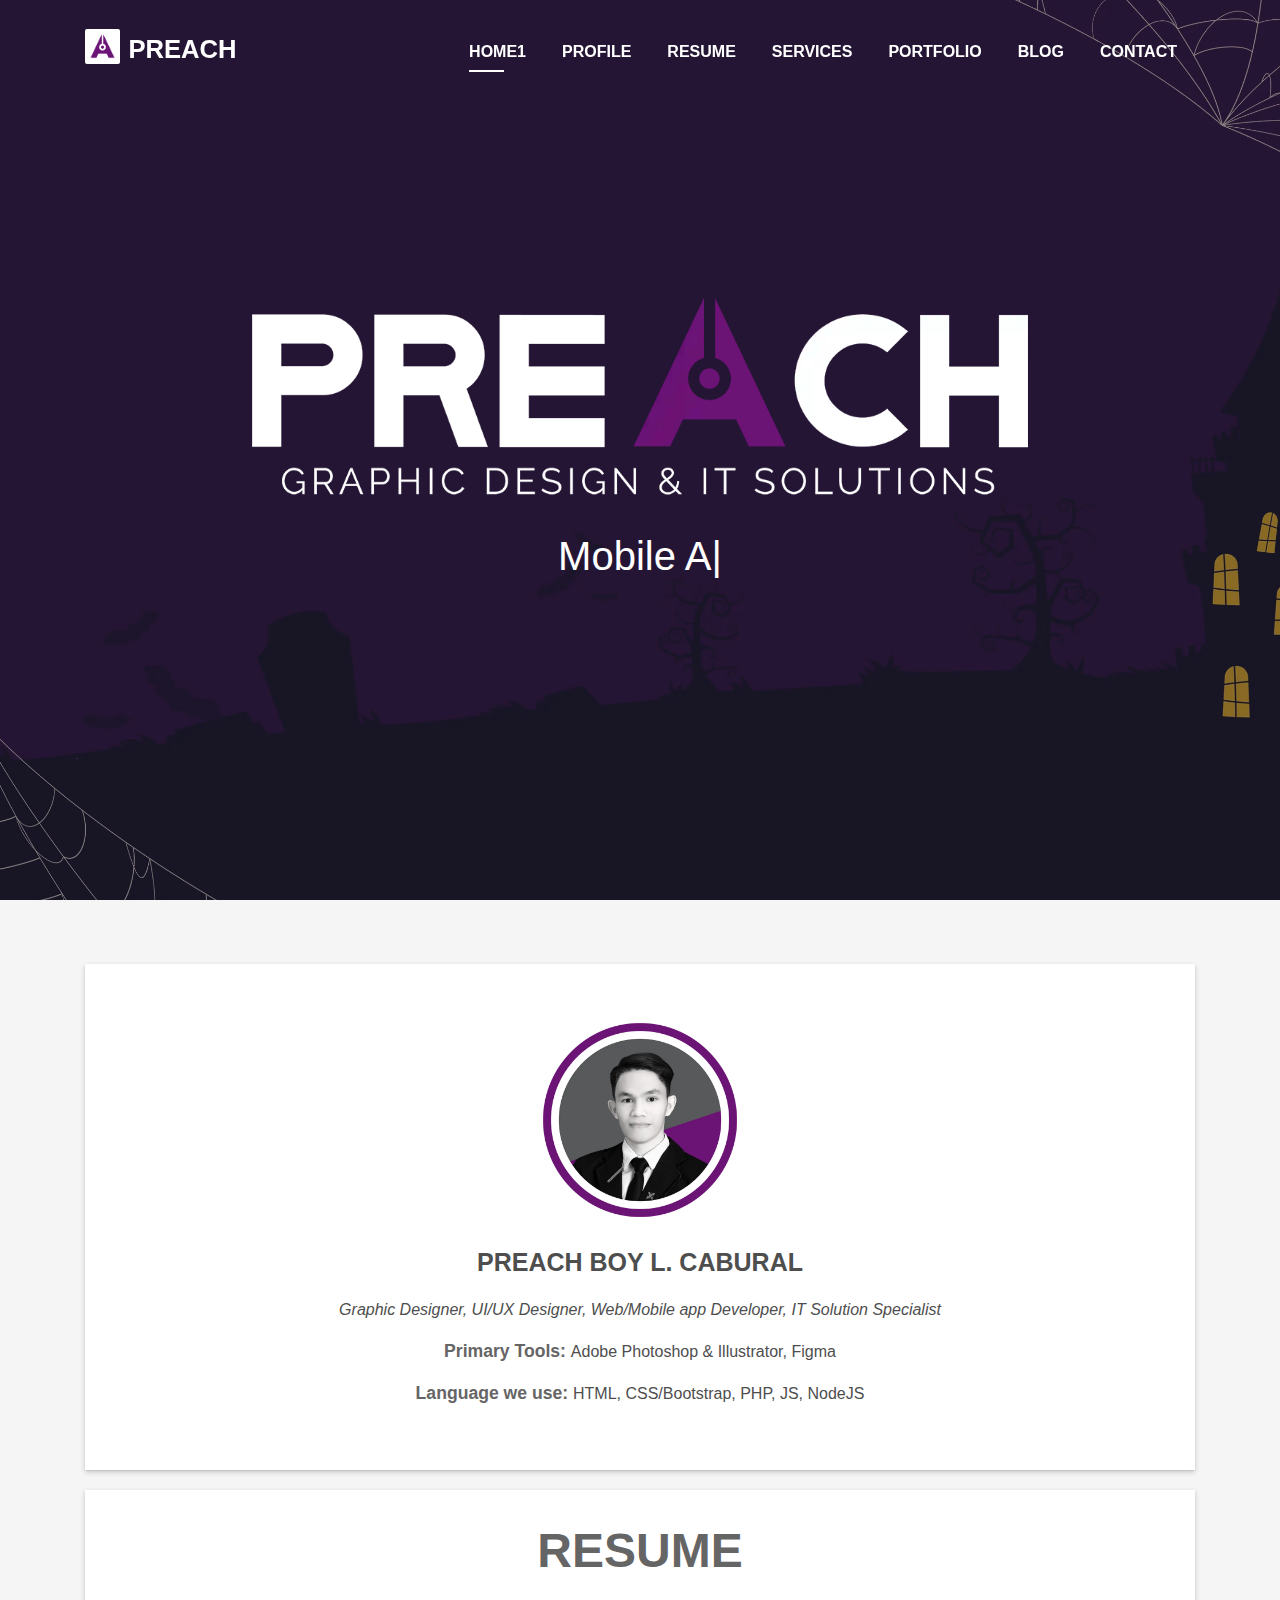
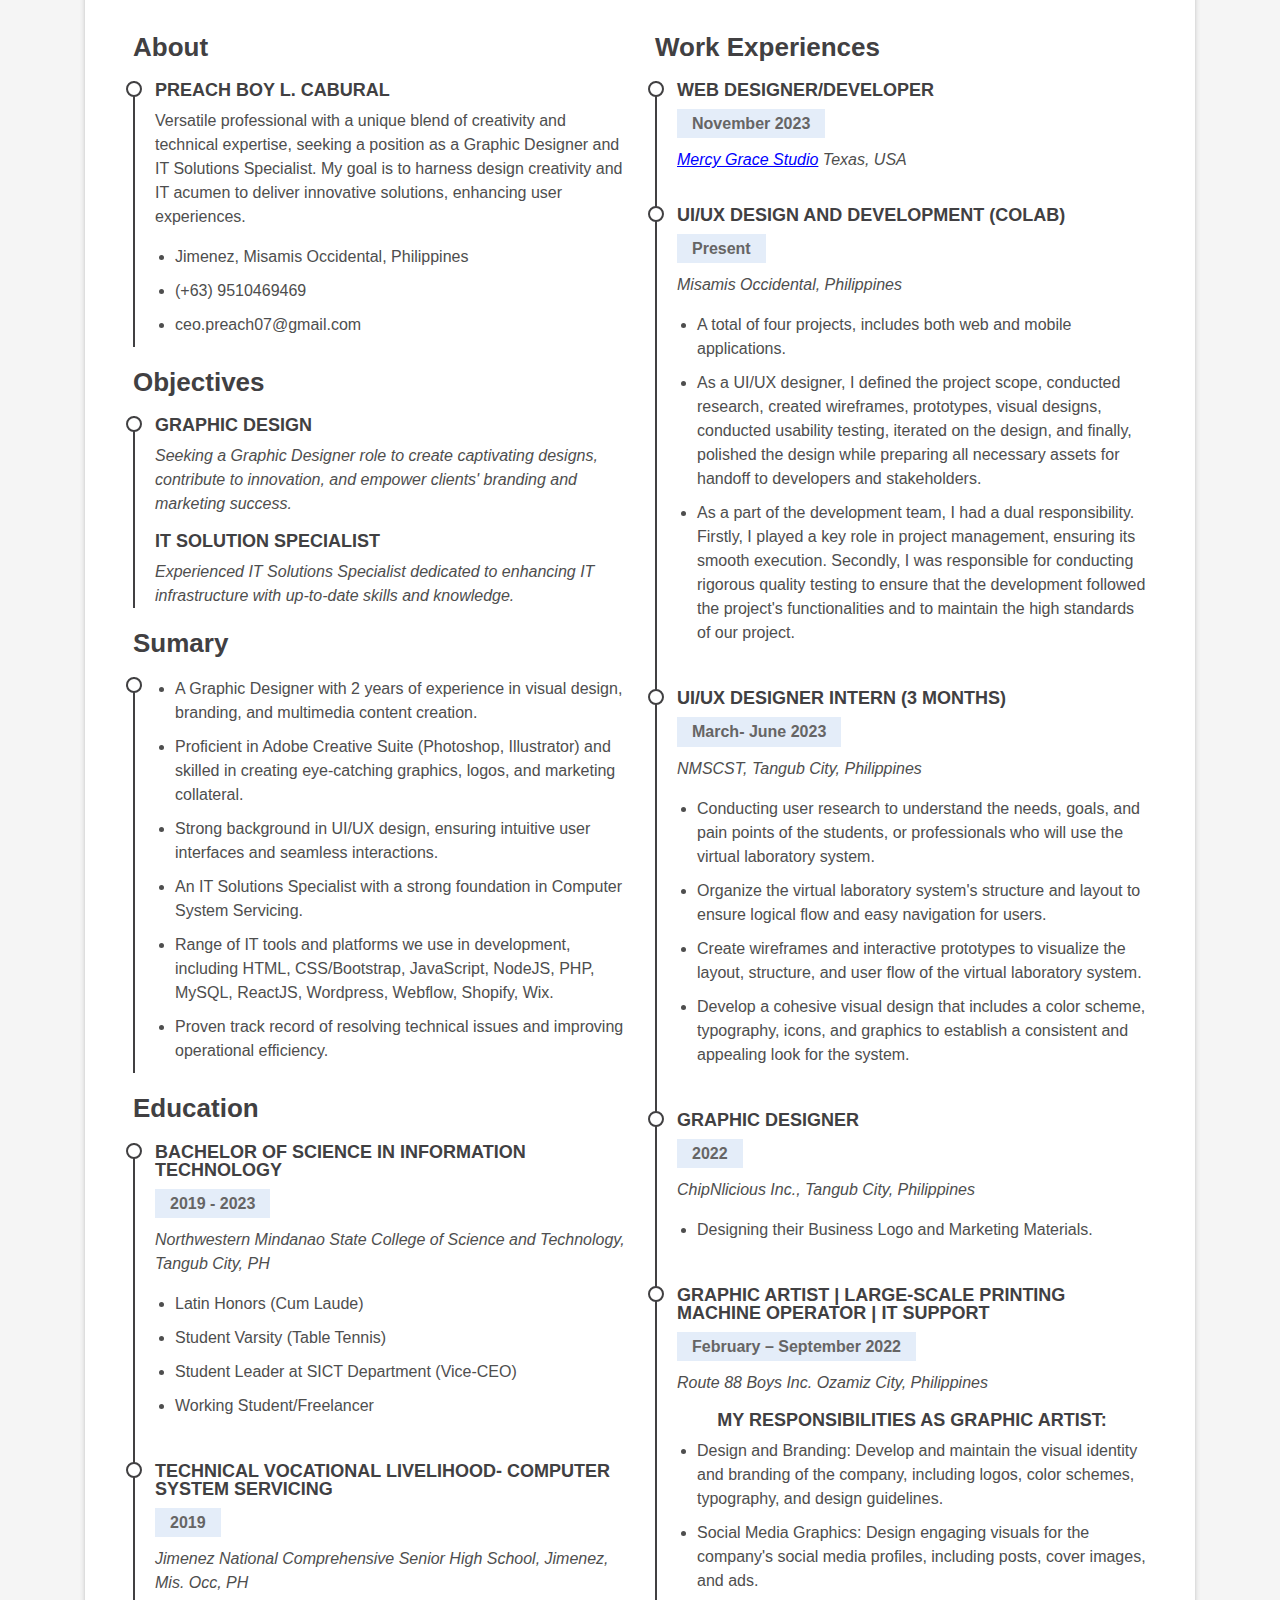
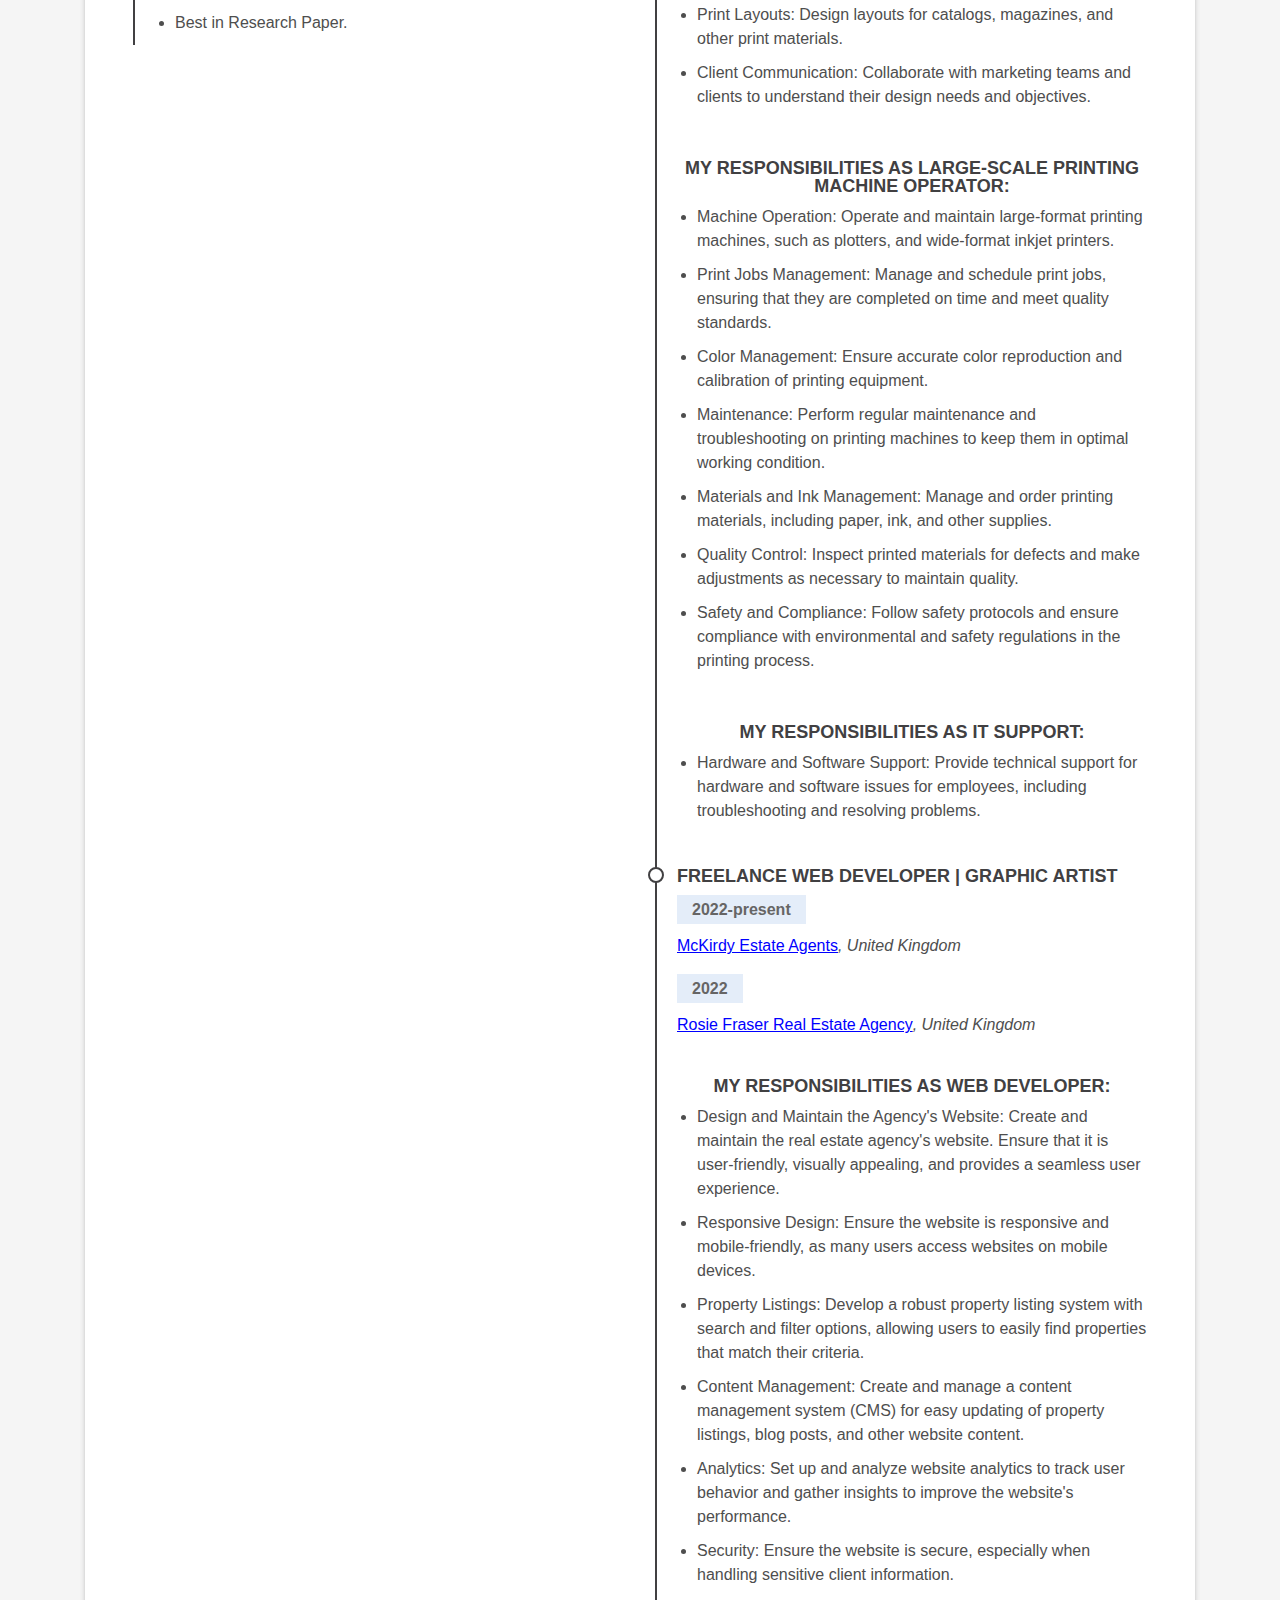
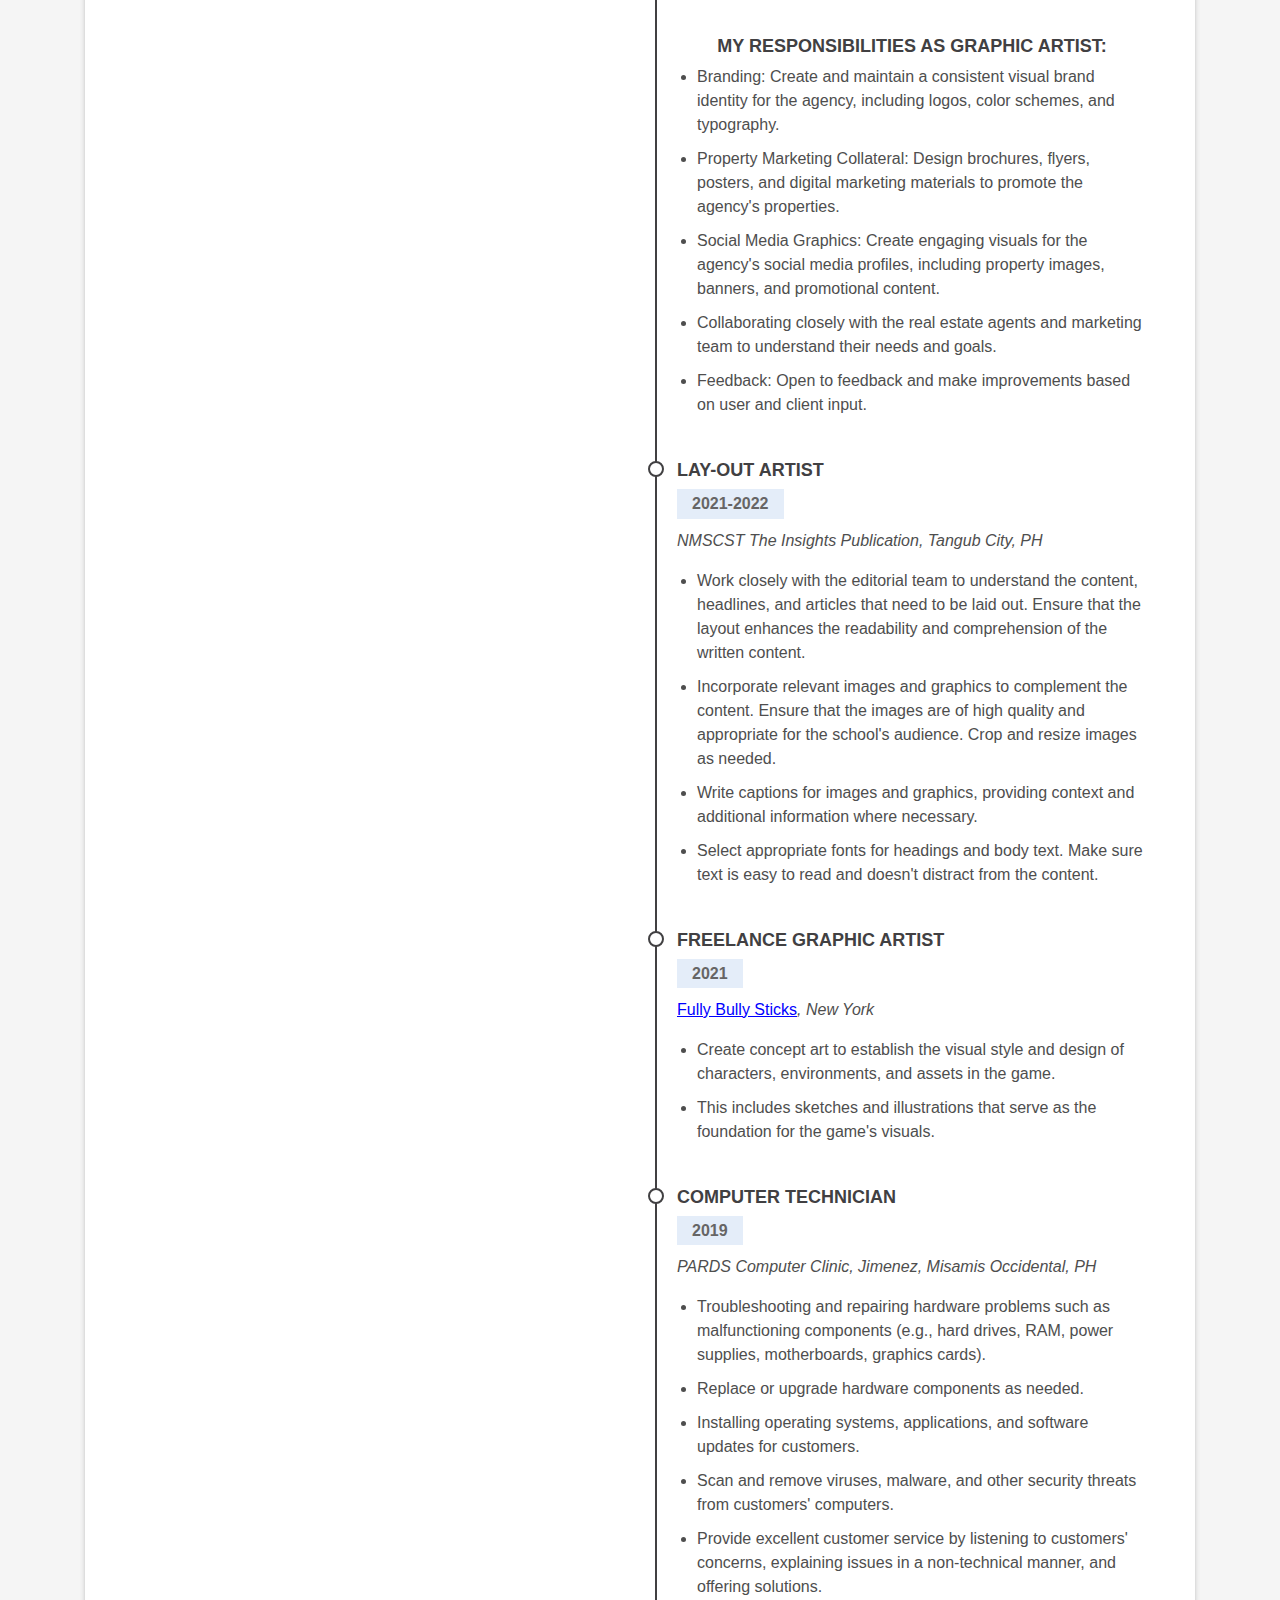
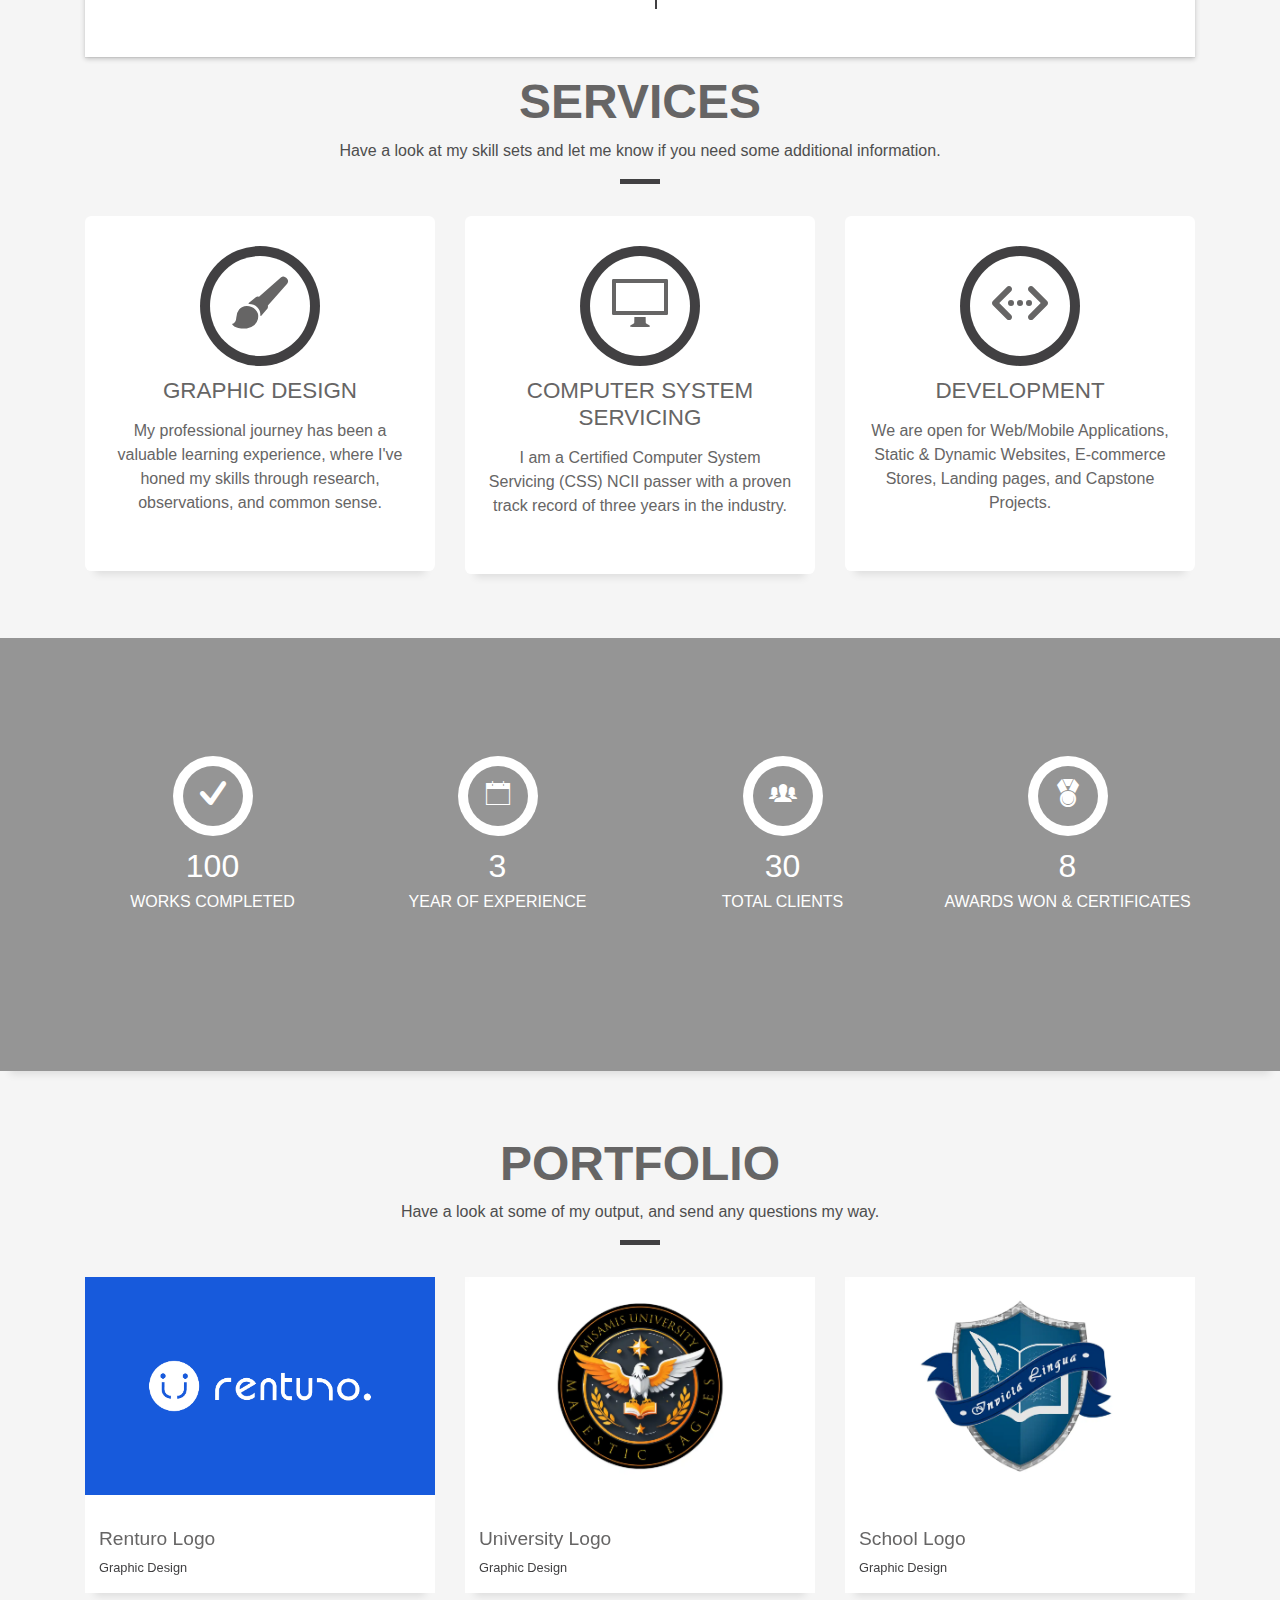
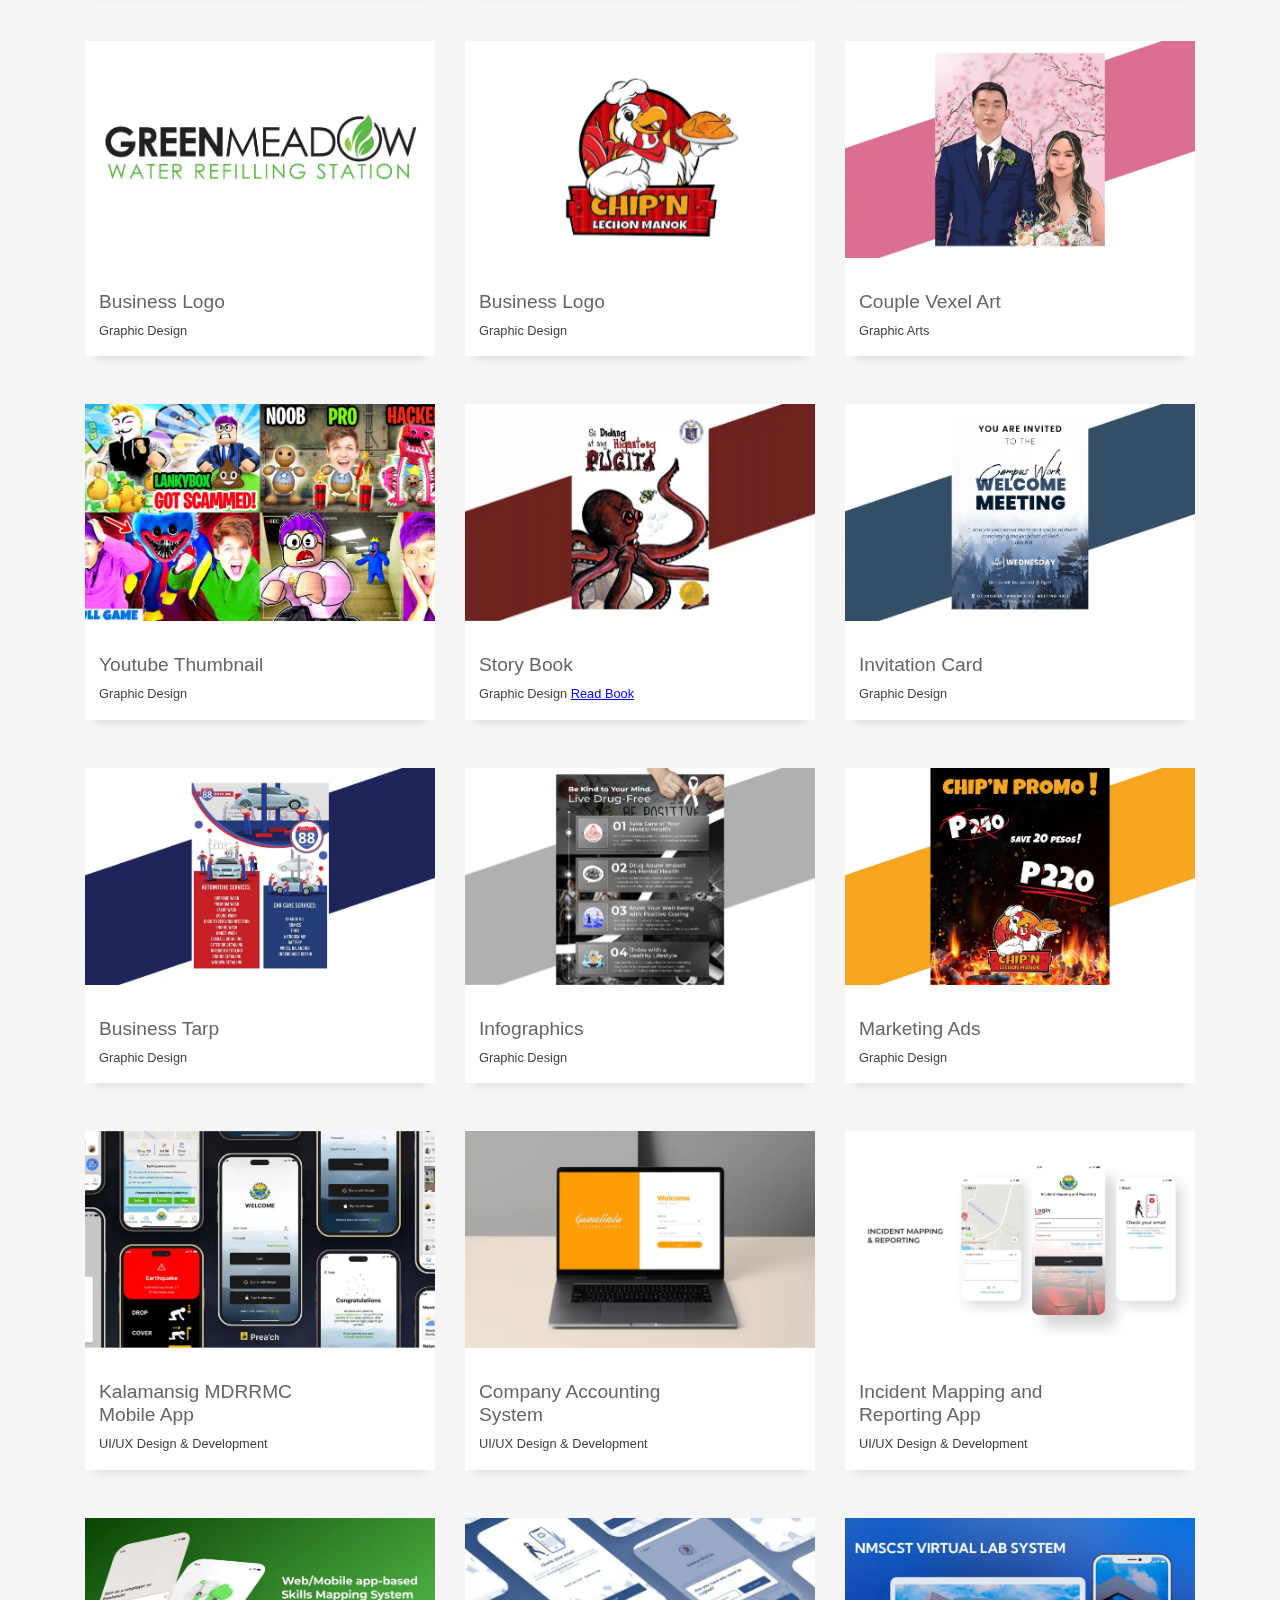
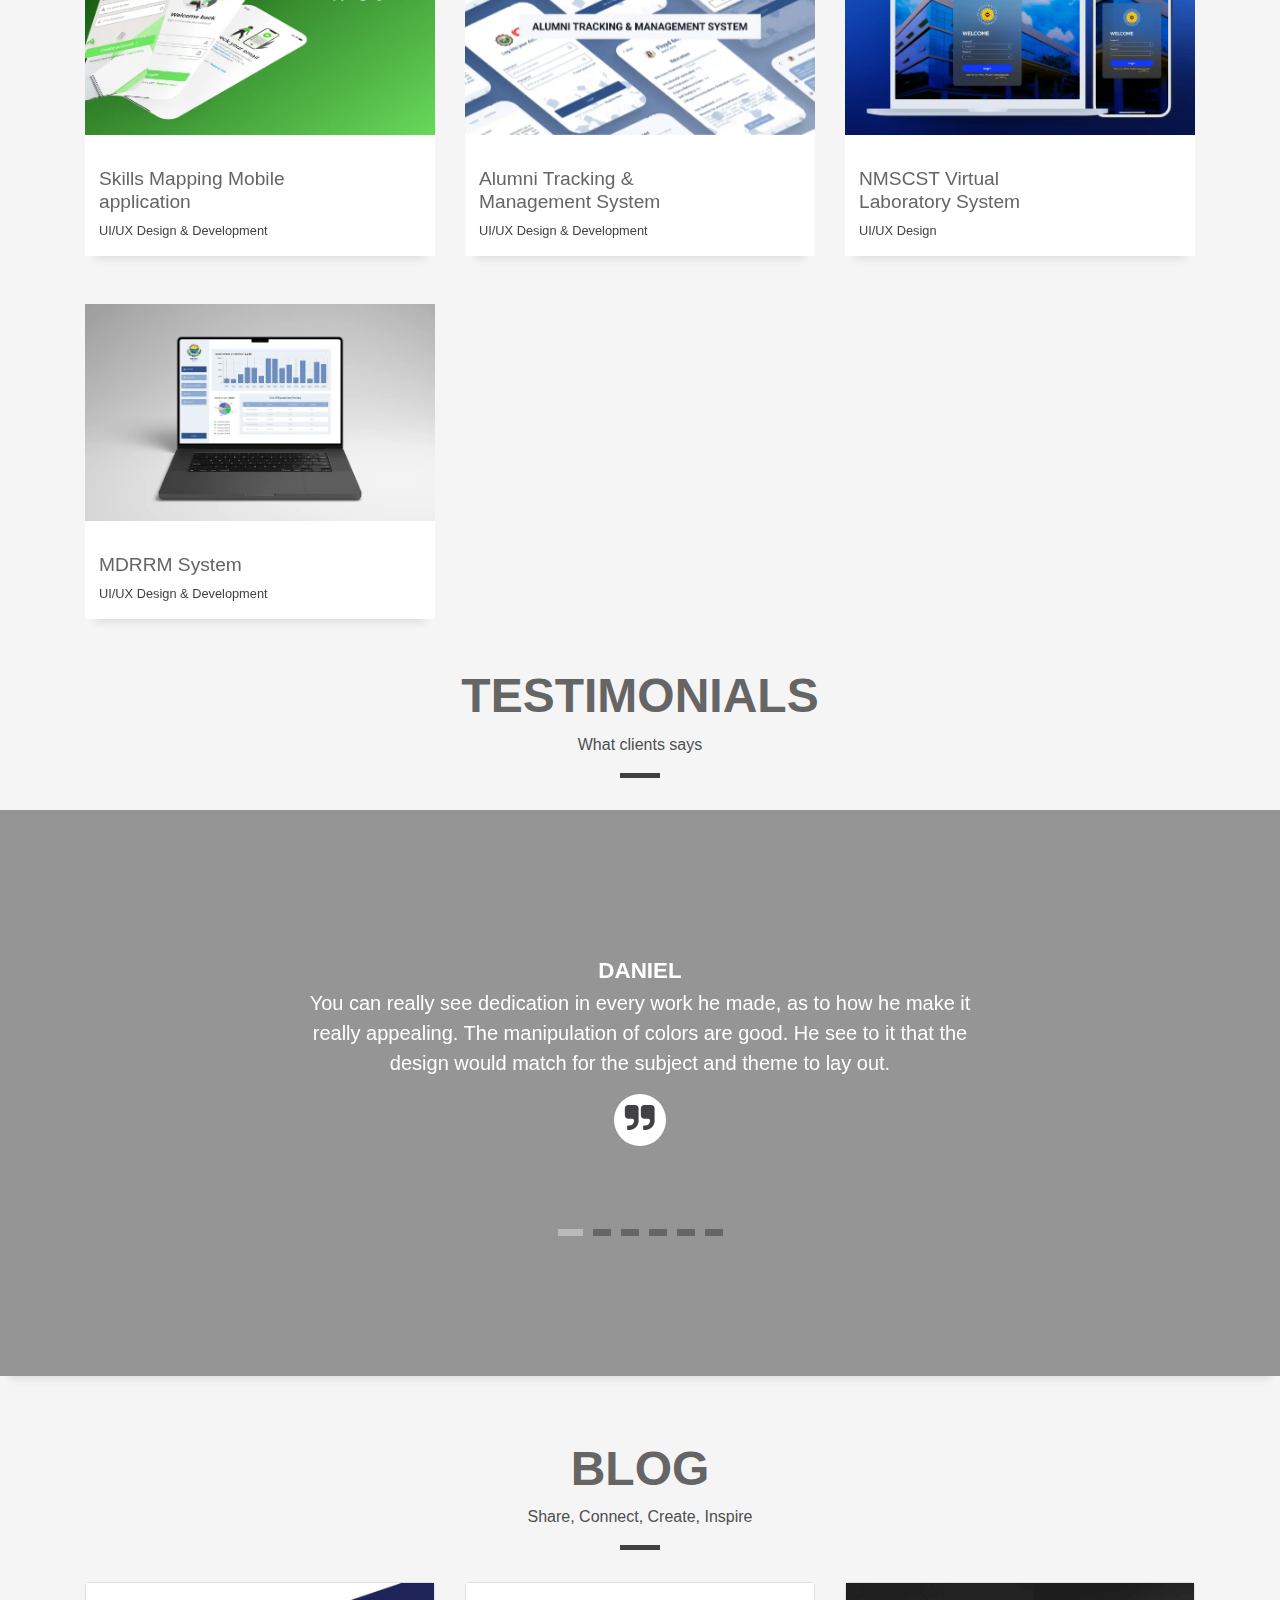
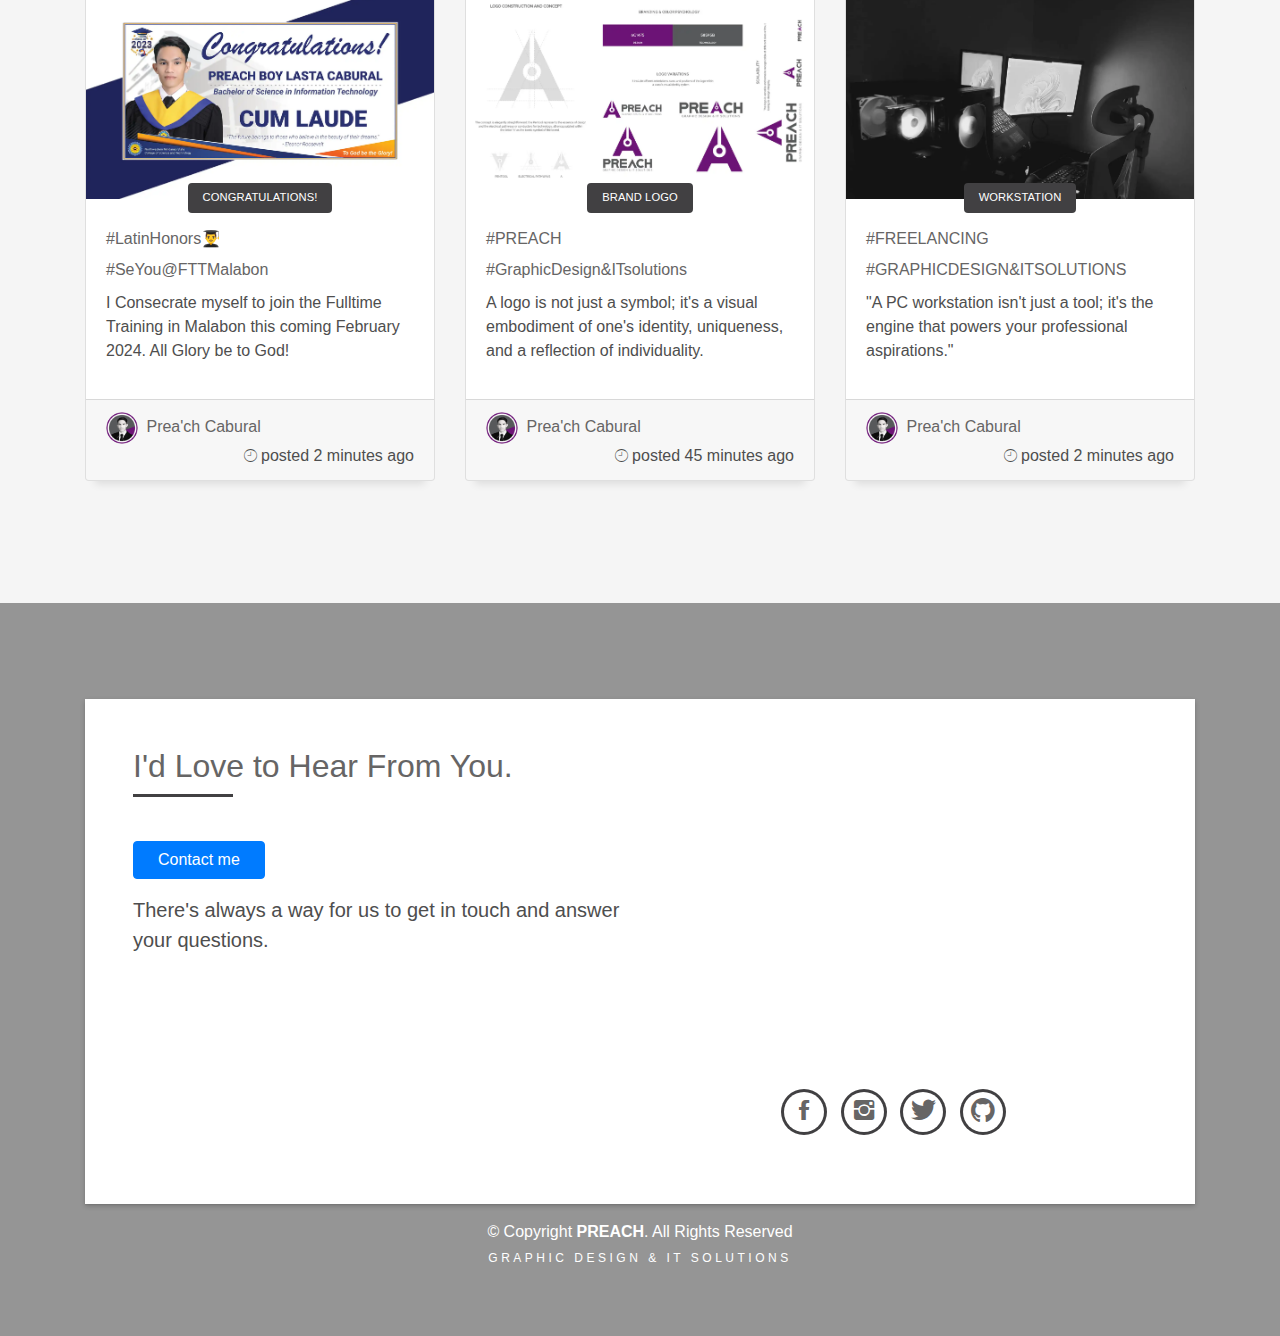
<file: index.html>
<!DOCTYPE html>
<html lang="en">

<head>
  <meta charset="utf-8">
  <title>PREACH</title>
  <meta content="width=device-width, initial-scale=1.0" name="viewport">
  <meta content="" name="keywords">
  <meta content="" name="description">

  <!-- Favicons -->
  <link href="img/favicon.webp" rel="icon">
  <link href="img/apple-touch-icon.webp" rel="apple-touch-icon">

  <!-- Bootstrap CSS File -->
  <link href="lib/bootstrap/css/bootstrap.min.css" rel="stylesheet">

  <!-- Libraries CSS Files -->
  <link href="lib/font-awesome/css/font-awesome.min.css" rel="stylesheet">
  <link href="lib/animate/animate.min.css" rel="stylesheet">
  <link href="lib/ionicons/css/ionicons.min.css" rel="stylesheet">
  <link href="lib/owlcarousel/assets/owl.carousel.min.css" rel="stylesheet">
  <link href="lib/lightbox/css/lightbox.min.css" rel="stylesheet">

  <!-- Main Stylesheet File -->
  <link href="css/style-grey.css" rel="stylesheet">

<!-- asasasa -->
</head>

<body id="page-top">
  <div class="body-container">
    <!--/ Nav Star /-->
    <nav class="navbar navbar-b navbar-trans navbar-expand-md fixed-top" id="mainNav">
      <div class="container">
        <div class="logo-container"><img src="img/logo.webp" alt="Logo" class="logo">
          <a class="navbar-brand js-scroll" href="#page-top">PREACH</a>
        </div>
        <button class="navbar-toggler collapsed" type="button" data-toggle="collapse" data-target="#navbarDefault"
          aria-controls="navbarDefault" aria-expanded="false" aria-label="Toggle navigation">
          <span></span>
          <span></span>
          <span></span>
        </button>
        <div class="navbar-collapse collapse justify-content-end" id="navbarDefault">
          <ul class="navbar-nav">
            <li class="nav-item">
              <a class="nav-link js-scroll active" href="#home">Home1</a>
            </li>
            <li class="nav-item">
              <a class="nav-link js-scroll" href="#profile">Profile</a>
            </li>
            <li class="nav-item">
              <a class="nav-link js-scroll" href="#resume">Resume</a>
            </li>
            <li class="nav-item">
              <a class="nav-link js-scroll" href="#service">Services</a>
            </li>
            <li class="nav-item">
              <a class="nav-link js-scroll" href="#work">Portfolio</a>
            </li>
            <li class="nav-item">
              <a class="nav-link js-scroll" href="#blog">Blog</a>
            </li>
            <li class="nav-item">
              <a class="nav-link js-scroll" href="#contact">Contact</a>
            </li>
          </ul>
        </div>
      </div>
    </nav>
    <!--/ Nav End /-->

    <!--/ Intro Skew Star /-->
    <div id="home" class="intro route bg-image" style="background-image: url(img/intro-bg2.webp)">
      <div class="overlay-itro"></div>
      <div class="intro-content display-table">
        <div class="table-cell">
          <div class="container">

            <div> <img src="img/logolandscape.webp" alt="Logo" class="logolandscape"></div><br>
            <!-- <a class="navbar-brand js-scroll" href="#page-top">PREACH</a> -->
            <p class="intro-subtitle"><span class="text-slider-items">Mobile App Developer,Web/System Developer,Graphic
                Artist/Designer,
                UI/UX Designer,Proficient in Computer System Servicing</span><strong class="text-slider"></strong></p>
          </div>
        </div>
      </div>
    </div>
    <!--/ Intro Skew End /-->



    <section  class="about-mf sect-pt4 route">
      <div class="container ">
        <div class="box-shadow-full" id="profile">
        <div class="row">
          
          </div>
          <div class="row">
          <div class="col-sm-12">
            <div class="title-box text-center"><br>
              <div style="width: 200px;height: auto; margin: auto;">
                <img src="img/profile-pic.webp" class="img-fluid rounded b-shadow-a" alt="">
              </div>
              <br>
              <b><p><span style="font-size: 25px;">PREACH BOY L. CABURAL</span></b>
            </p>
              <p> <span style="font-style: italic;">Graphic Designer, UI/UX Designer, Web/Mobile app
                  Developer, IT Solution Specialist</span>
              </p>
              <p><span class="title-s">Primary Tools: </span> <span>Adobe Photoshop & Illustrator, Figma</span>
              </p>
              <p><span class="title-s">Language we use: </span> <span>HTML, CSS/Bootstrap, PHP, JS, NodeJS</span>
              </p>

            </div>
          </div>
        </div>

        </div>

    
    </section>

    <!-- ======= Resume Section ======= -->
    <section class="resume about-mf sect-pt4 route" style="margin-top: -60px;">
      <div class="container">

        <!-- <div class="col-sm-12"> -->
        <div class="box-shadow-full" id="resume" >
          <div class="row">
            <div class="col-sm-12">
              <div class="title-box text-center">
                <h3 class="title-a">
                  resume
                </h3>
                <!-- <p class="subtitle-a">
                  Please review my resume and inform me if you require any further details.
                </p> -->
              
              </div>
            </div>

            <div class="col-md-6" data-aos="fade-up">
              
              <h3 class="resume-title">About</h3>
              <div class="resume-item pb-0">
                <h4>Preach Boy L. Cabural</h4>
                <p>Versatile professional with a unique blend of creativity and technical expertise, seeking a position as a Graphic Designer 
                  and IT Solutions Specialist. My goal is to harness design creativity and IT acumen to deliver innovative solutions,
                  enhancing user experiences.</p>
                  <ul>
                    <li>Jimenez, Misamis Occidental, Philippines</li>
                    <li>(+63) 9510469469</li>
                    <li>ceo.preach07@gmail.com</li>
                  </ul>
              </div>
              <h3 class="resume-title">Objectives</h3>
              <div class="resume-item pb-0">
                <h4>Graphic Design</h4>
                <p><em>Seeking a Graphic Designer role to create captivating designs, 
                  contribute to innovation, and empower clients' branding and marketing success.</em></p>
                
                <h4>IT Solution Specialist</h4>
                <p><em> Experienced IT Solutions Specialist dedicated to enhancing IT infrastructure with up-to-date skills and knowledge.</em></p>
                
              </div>
              <h3 class="resume-title">Sumary</h3>
              <div class="resume-item pb-0">
                
                <ul>
                  <li>A Graphic Designer with 2 years of experience in visual design, branding, and multimedia content creation.</li>
                  <li>Proficient in Adobe Creative Suite (Photoshop, Illustrator) and skilled in creating eye-catching graphics, logos, and marketing collateral.</li>
                  <li>Strong background in UI/UX design, ensuring intuitive user interfaces and seamless interactions.</li>
                  <li>An IT Solutions Specialist with a strong foundation in Computer System Servicing.</li>
                  <li>Range of IT tools and platforms we use in development, including HTML, CSS/Bootstrap, JavaScript, NodeJS, PHP, MySQL, ReactJS, Wordpress, Webflow, Shopify, Wix.</li>
                  <li>Proven track record of resolving technical issues and improving operational efficiency.</li>
                </ul>
              </div>

              <h3 class="resume-title">Education</h3>
              <div class="resume-item">
                <h4>Bachelor of Science in Information Technology</h4>
                <h5>2019 - 2023</h5>
                <p><em>Northwestern Mindanao State College of Science and Technology, Tangub City, PH</em></p>
                <ul>
                  <li>Latin Honors (Cum Laude)</li>
                  <li>Student Varsity (Table Tennis)</li>
                  <li>Student Leader at SICT Department (Vice-CEO)</li>
                  <li>Working Student/Freelancer</li>
                  
                </ul>
              </div>
              <div class="resume-item">
                <h4>Technical Vocational Livelihood- Computer System Servicing</h4>
                <h5>2019</h5>
                <p><em>Jimenez National Comprehensive Senior High School, Jimenez, Mis. Occ, PH</em></p>
                <ul>
                  <li>Best in Research Paper.</li>
                  
                </ul>
              </div>
              
            </div>
            <div class="col-lg-6" data-aos="fade-up" data-aos-delay="100">
              <h3 class="resume-title">Work Experiences</h3>



              <div class="resume-item">
                <h4>Web Designer/Developer</h4>
                <h5>November 2023</h5>
                
                <p><em> <a href="http://mercygracestudio.com/" style="color: blue;"><u>Mercy Grace Studio</u></a> Texas, USA</em></p>
              
              </div>


              <div class="resume-item">
                <h4>UI/UX Design and Development (Colab)</h4>
                <h5>Present</h5>
                
                <p><em>Misamis Occidental, Philippines</em></p>
                <ul>
                  <li>A total of four projects, includes both web and mobile applications.</li>
                <li>As a UI/UX designer, I defined the project scope, conducted research, created wireframes, prototypes, visual designs, conducted usability testing, 
                  iterated on the design, and finally, polished the design while preparing all necessary assets for handoff to developers and stakeholders.</li>
                <li>As a part of the development team, I had a dual responsibility. Firstly, I played a key role in project management, ensuring its smooth execution. 
                  Secondly, I was responsible for
                conducting rigorous quality testing to ensure that the development followed the project's functionalities and to maintain the high standards of our project.</li>
                
                
                </ul>
              </div>

              <div class="resume-item">
                <h4>UI/UX Designer Intern (3 months)</h4>
                <h5>March- June 2023</h5>
                
                <p><em>NMSCST, Tangub City, Philippines</em></p>
                <ul>
                  <li>Conducting user research to understand the needs, goals, and pain points of the students, or professionals who will use the virtual laboratory system.</li>
                <li>Organize the virtual laboratory system's structure and layout to ensure logical flow and easy navigation for users.</li>
                <li>Create wireframes and interactive prototypes to visualize the layout, structure, and user flow of the virtual laboratory system.</li>
                <li>Develop a cohesive visual design that includes a color scheme, typography, icons, and graphics to establish a consistent and appealing look for the system.</li>
                
                </ul>
              </div>

              <div class="resume-item">
                <h4>Graphic Designer</h4>
                <h5>2022</h5>
                
                <p><em>ChipNlicious Inc., Tangub City, Philippines</em></p>
                <ul>
                  <li>Designing their Business Logo and Marketing Materials.</li>
                </ul>
              </div>



              <div class="resume-item">
                <h4>Graphic Artist | Large-scale Printing Machine Operator | IT Support</h4>
                <h5>February – September 2022</h5>
                
                <p><em>Route 88 Boys Inc. Ozamiz City, Philippines</em></p>
                <h4 style="text-align: center;">My Responsibilities as Graphic Artist:</h4>
                <ul>
                <li>Design and Branding: Develop and maintain the visual identity and branding of the company, including logos, color schemes, typography, and design guidelines.</li>
                <li>Social Media Graphics: Design engaging visuals for the company's social media profiles, including posts, cover images, and ads.</li>
                <li>Print Layouts: Design layouts for catalogs, magazines, and other print materials.</li>
                <li>Client Communication: Collaborate with marketing teams and clients to understand their design needs and objectives.</li>
              
              
              </ul><br>
              <h4 style="text-align: center;">My Responsibilities as Large-scale Printing Machine Operator:</h4>
              <ul>
              <li>Machine Operation: Operate and maintain large-format printing machines, such as plotters, and wide-format inkjet printers.</li>
              <li>Print Jobs Management: Manage and schedule print jobs, ensuring that they are completed on time and meet quality standards.</li>
              <li>Color Management: Ensure accurate color reproduction and calibration of printing equipment.</li>
              <li>Maintenance: Perform regular maintenance and troubleshooting on printing machines to keep them in optimal working condition.</li>
              <li>Materials and Ink Management: Manage and order printing materials, including paper, ink, and other supplies.</li>
              <li>Quality Control: Inspect printed materials for defects and make adjustments as necessary to maintain quality.</li>
            <li>Safety and Compliance: Follow safety protocols and ensure compliance with environmental and safety regulations in the printing process.</li>
            
            </ul>

            <br>
              <h4 style="text-align: center;">My Responsibilities as IT Support:</h4>
              <ul>
              <li>Hardware and Software Support: Provide technical support for hardware and software issues for employees, including troubleshooting and resolving problems.</li>
              
            
            </ul>


              </div>


              <div class="resume-item">
                <h4>Freelance Web Developer | Graphic Artist </h4>
                <h5>2022-present</h5>
                <p><a href="https://www.mckirdyestateagents.com/" style="color: blue;"><u>McKirdy Estate Agents</u></a><i>, United Kingdom</i></p>
                <h5>2022</h5>
                <p><a href="https://www.rosiefraserrealestate.com/" style="color: blue;"><u>Rosie Fraser Real Estate Agency</u></a><i>, United Kingdom</i></p><br>
                <h4 style="text-align: center;">My Responsibilities as Web Developer: </h4>
                <ul>
                <li>Design and Maintain the Agency's Website: Create 
                  and maintain the real estate agency's website. Ensure that it is user-friendly, visually appealing, and provides a seamless user experience.</li>
                <li>Responsive Design: Ensure the website is responsive and mobile-friendly, as many users access websites on mobile devices.</li>
                <li>Property Listings: Develop a robust property listing system with search and filter options, allowing users to easily find properties that match their criteria.</li>
                <li>Content Management: Create and manage a content management system (CMS) for easy updating of property listings, blog posts, and other website content.</li>
                <li>Analytics: Set up and analyze website analytics to track user behavior and gather insights to improve the website's performance.</li>
                <li>Security: Ensure the website is secure, especially when handling sensitive client information.</li>
              
              
              </ul><br>
              <h4 style="text-align: center;">My Responsibilities as Graphic Artist:</h4>
              <ul>
              <li>Branding: Create and maintain a consistent visual brand identity for the agency, including logos, color schemes, and typography.</li>
              <li>Property Marketing Collateral: Design brochures, flyers, posters, and digital marketing materials to promote the agency's properties.</li>
              <li>Social Media Graphics: Create engaging visuals for the agency's social media profiles, including property images, banners, and promotional content.</li>
              <li>Collaborating closely with the real estate agents and marketing team to understand their needs and goals.</li>
              <li>Feedback: Open to feedback and make improvements based on user and client input.</li>
            
            
            </ul>
              </div>


              <div class="resume-item">
                <h4>Lay-out Artist</h4>
                <h5>2021-2022</h5>
                
                <p><em>NMSCST The Insights Publication, Tangub City, PH</em></p>
                <ul>
                  <li>Work closely with the editorial team to understand the content, headlines, and articles that need to be laid out.
                  Ensure that the layout enhances the readability and comprehension of the written content.</li>
                  <li>Incorporate relevant images and graphics to complement the content. Ensure that the images are 
                    of high quality and appropriate for the school's audience. Crop and resize images as needed.</li>
                    <li>Write captions for images and graphics, providing context and additional information where necessary.</li>
                  <li>Select appropriate fonts for headings and body text. Make sure text is easy to read and doesn't distract from the content.</li>
                </ul>
              </div>

              <div class="resume-item">
                <h4>Freelance Graphic Artist</h4>
                <h5>2021</h5>
                
                <p><a href="https://www.fullybullysticks.com/pages/fully-bully-puppies" style="color: blue;"><u>Fully Bully Sticks</u></a><i>, New York</i></p>
                <ul>
                  <li>Create concept art to establish the visual style and design of characters, environments,
                    and assets in the game. </li>
                  <li>This includes sketches and illustrations that serve as the foundation for the game's visuals.</li>
                  
                </ul>
              </div>



              <div class="resume-item">
                <h4>Computer Technician</h4>
                <h5>2019</h5>
                
                <p><em>PARDS Computer Clinic, Jimenez, Misamis Occidental, PH</em></p>
                <ul>
                  <li>Troubleshooting and repairing hardware problems such as malfunctioning components (e.g., hard drives, RAM, power supplies, motherboards, graphics cards).</li>
                  <li>Replace or upgrade hardware components as needed.</li>
                  <li>Installing operating systems, applications, and software updates for customers.</li>
                  <li>Scan and remove viruses, malware, and other security threats from customers' computers.</li>
                  <li>Provide excellent customer service by listening to customers' concerns, explaining issues in a non-technical manner, and offering solutions.</li>
                </ul>
              </div>


            </div>
          </div>
        </div>
      </div>
      <!-- </div> -->
    </section><!-- End Resume Section -->

    <!--/ Section Services Star /-->
    <section id="service" class="services-mf route">
      <div class="container">
        <div class="row">
          <div class="col-sm-12">
            <div class="title-box text-center">
              <h3 class="title-a">
                Services
              </h3>
              <p class="subtitle-a">
                Have a look at my skill sets and let me know if you need some additional information.
              </p>
              <div class="line-mf"></div>
            </div>
          </div>
        </div>
        <div class="row">

          <div class="col-md-4">
            <div class="service-box">
              <div class="service-ico">
                <span class="ico-circle"><i class="ion-paintbrush"></i></span>
              </div>
              <div class="service-content">
                <h2 class="s-title">Graphic Design</h2>
                <p class="s-description text-center">
                  My professional journey has been a valuable learning experience, where I've honed my skills through
                  research, observations, and common sense.
                </p>
              </div>
            </div>
          </div>

          <div class="col-md-4">
            <div class="service-box">
              <div class="service-ico">
                <span class="ico-circle"><i class="ion-monitor"></i></span>
              </div>
              <div class="service-content">
                <h2 class="s-title">Computer System Servicing</h2>
                <p class="s-description text-center">
                  I am a Certified Computer System Servicing (CSS) NCII passer with a proven track record of three years
                  in the industry.
                </p>
              </div>
            </div>
          </div>

          <div class="col-md-4">
            <div class="service-box">
              <div class="service-ico">
                <span class="ico-circle"><i class="ion-code-working"></i></span>
              </div>
              <div class="service-content">
                <h2 class="s-title">Development</h2>
                <p class="s-description text-center">
                  We are open for Web/Mobile Applications, Static & Dynamic Websites, E-commerce Stores, Landing pages,
                  and Capstone Projects.

                </p>
              </div>
            </div>
          </div>




        </div>
      </div>
    </section>
    <!--/ Section Services End /-->
    <div class="section-counter paralax-mf bg-image" style="background-image: url(img/counters-bg.webp)">
      <div class="overlay-mf"></div>
      <div class="container">
        <div class="row">
          <div class="col-sm-3 col-lg-3">
            <div class="counter-box">
              <div class="counter-ico">
                <span class="ico-circle"><i class="ion-checkmark-round"></i></span>
              </div>
              <div class="counter-num">
                <p class="counter">100</p>
                <span class="counter-text">WORKS COMPLETED</span>
              </div>
            </div>
          </div>
          <div class="col-sm-3 col-lg-3">
            <div class="counter-box pt-4 pt-md-0">
              <div class="counter-ico">
                <span class="ico-circle"><i class="ion-ios-calendar-outline"></i></span>
              </div>
              <div class="counter-num">
                <p class="counter">3</p>
                <span class="counter-text">YEAR OF EXPERIENCE</span>
              </div>
            </div>
          </div>
          <div class="col-sm-3 col-lg-3">
            <div class="counter-box pt-4 pt-md-0">
              <div class="counter-ico">
                <span class="ico-circle"><i class="ion-ios-people"></i></span>
              </div>
              <div class="counter-num">
                <p class="counter">30</p>
                <span class="counter-text">TOTAL CLIENTS</span>
              </div>
            </div>
          </div>
          <div class="col-sm-3 col-lg-3">
            <div class="counter-box pt-4 pt-md-0">
              <div class="counter-ico">
                <span class="ico-circle"><i class="ion-ribbon-a"></i></span>
              </div>
              <div class="counter-num">
                <p class="counter">8</p>
                <span class="counter-text">AWARDS WON & CERTIFICATES</span>
              </div>
            </div>
          </div>
        </div>
      </div>
    </div>

    <!--/ Section Portfolio Star /-->
    <section id="work" class="portfolio-mf sect-pt4 route">
      <div class="container">
        <div class="row">
          <div class="col-sm-12">
            <div class="title-box text-center">
              <h3 class="title-a">
                Portfolio
              </h3>
              <p class="subtitle-a">
                Have a look at some of my output, and send any questions my way.
              </p>
              <div class="line-mf"></div>
            </div>
          </div>
        </div>
        <div class="row">



          <div class="col-md-4">
            <div class="work-box">
              <a href="img/work-9.webp" data-lightbox="gallery-mf">
                <div class="work-img">
                  <img src="img/work-9.webp" alt="" class="img-fluid">
                </div>
                <div class="work-content">
                  <div class="row">
                    <div class="col-sm-8">
                      <h2 class="w-title">Renturo Logo</h2>
                      <div class="w-more">
                        <span class="w-ctegory">Graphic Design</span>
                        <!-- / <span class="w-date">Nov. 20, 2021</span> -->
                      </div>
                    </div>
                  </div>
                </div>
              </a>
            </div>
          </div>

          <div class="col-md-4">
            <div class="work-box">
              <a href="img/work-11.webp" data-lightbox="gallery-mf">
                <div class="work-img">
                  <img src="img/work-11.webp" alt="" class="img-fluid">
                </div>
                <div class="work-content">
                  <div class="row">
                    <div class="col-sm-8">
                      <h2 class="w-title">University Logo</h2>
                      <div class="w-more">
                        <span class="w-ctegory">Graphic Design</span>
                        <!-- / <span class="w-date">Nov. 20, 2021</span> -->
                      </div>
                    </div>
                  </div>
                </div>
              </a>
            </div>
          </div>

          <div class="col-md-4">
            <div class="work-box">
              <a href="img/work-31.webp" data-lightbox="gallery-mf">
                <div class="work-img">
                  <img src="img/work-31.webp" alt="" class="img-fluid">
                </div>
                <div class="work-content">
                  <div class="row">
                    <div class="col-sm-8">
                      <h2 class="w-title">School Logo</h2>
                      <div class="w-more">
                        <span class="w-ctegory">Graphic Design</span>
                        <!-- / <span class="w-date">Nov. 20, 2021</span> -->
                      </div>
                    </div>
                  </div>
                </div>
              </a>
            </div>
          </div>



          <div class="col-md-4">
            <div class="work-box">
              <a href="img/work-21.webp" data-lightbox="gallery-mf">
                <div class="work-img">
                  <img src="img/work-21.webp" alt="" class="img-fluid">
                </div>
                <div class="work-content">
                  <div class="row">
                    <div class="col-sm-8">
                      <h2 class="w-title">Business Logo</h2>
                      <div class="w-more">
                        <span class="w-ctegory">Graphic Design</span>
                        <!-- / <span class="w-date">Nov. 20, 2021</span> -->
                      </div>
                    </div>
                  </div>
                </div>
              </a>
            </div>
          </div>


          <div class="col-md-4">
            <div class="work-box">
              <a href="img/work-30.webp" data-lightbox="gallery-mf">
                <div class="work-img">
                  <img src="img/work-30.webp" alt="" class="img-fluid">
                </div>
                <div class="work-content">
                  <div class="row">
                    <div class="col-sm-8">
                      <h2 class="w-title">Business Logo</h2>
                      <div class="w-more">
                        <span class="w-ctegory">Graphic Design</span>
                        <!-- / <span class="w-date">Nov. 20, 2021</span> -->
                      </div>
                    </div>
                  </div>
                </div>
              </a>
            </div>
          </div>



          <div class="col-md-4">
            <div class="work-box">
              <a href="img/work-6.webp" data-lightbox="gallery-mf">
                <div class="work-img">
                  <img src="img/work-6.webp" alt="" class="img-fluid">
                </div>
                <div class="work-content">
                  <div class="row">
                    <div class="col-sm-8">
                      <h2 class="w-title">Couple Vexel Art</h2>
                      <div class="w-more">
                        <span class="w-ctegory">Graphic Arts</span>
                        <!-- / <span class="w-date">Nov. 20, 2021</span> -->
                      </div>
                    </div>
                  </div>
                </div>
              </a>
            </div>
          </div>



          <div class="col-md-4">
            <div class="work-box">
              <a href="img/work-2.webp" data-lightbox="gallery-mf">
                <div class="work-img">
                  <img src="img/work-2.webp" alt="" class="img-fluid">
                </div>
                <div class="work-content">
                  <div class="row">
                    <div class="col-sm-8">
                      <h2 class="w-title">Youtube Thumbnail</h2>
                      <div class="w-more">
                        <span class="w-ctegory">Graphic Design</span>
                        <!-- / <span class="w-date">Nov. 20, 2021</span> -->
                      </div>
                    </div>
                  </div>
                </div>
              </a>
            </div>
          </div>


          <div class="col-md-4">
            <div class="work-box">
              <a href="img/work-32.webp" data-lightbox="gallery-mf">
                <div class="work-img">
                  <img src="img/work-32.webp" alt="" class="img-fluid">
                </div>
                <div class="work-content">
                  <div class="row">
                    <div class="col-sm-8">
                      <h2 class="w-title">Story Book</h2>
                      <div class="w-more">
                        <span class="w-ctegory">Graphic Design <a href="https://drive.google.com/file/d/1hbhf_hZAiUWQoeeqpnAYYF_dqltDXx1d/view?usp=sharing" style="color: blue;"><u>Read Book</u></a></span>
                      
                      </div>
                    </div>
                  </div>
                </div>
              </a>
            </div>
          </div>




          <div class="col-md-4">
            <div class="work-box">
              <a href="img/work-7.webp" data-lightbox="gallery-mf">
                <div class="work-img">
                  <img src="img/work-7.webp" alt="" class="img-fluid">
                </div>
                <div class="work-content">
                  <div class="row">
                    <div class="col-sm-8">
                      <h2 class="w-title">Invitation Card</h2>
                      <div class="w-more">
                        <span class="w-ctegory">Graphic Design</span>
                        <!-- / <span class="w-date">Nov. 20, 2021</span> -->
                      </div>
                    </div>
                  </div>
                </div>
              </a>
            </div>
          </div>

          <div class="col-md-4">
            <div class="work-box">
              <a href="img/work-8.webp" data-lightbox="gallery-mf">
                <div class="work-img">
                  <img src="img/work-8.webp" alt="" class="img-fluid">
                </div>
                <div class="work-content">
                  <div class="row">
                    <div class="col-sm-8">
                      <h2 class="w-title">Business Tarp</h2>
                      <div class="w-more">
                        <span class="w-ctegory">Graphic Design</span>
                        <!-- / <span class="w-date">Nov. 20, 2021</span> -->
                      </div>
                    </div>
                  </div>
                </div>
              </a>
            </div>
          </div>



          <div class="col-md-4">
            <div class="work-box">
              <a href="img/work-34.webp" data-lightbox="gallery-mf">
                <div class="work-img">
                  <img src="img/work-34.webp" alt="" class="img-fluid">
                </div>
                <div class="work-content">
                  <div class="row">
                    <div class="col-sm-8">
                      <h2 class="w-title">Infographics</h2>
                      <div class="w-more">
                        <span class="w-ctegory">Graphic Design</span>
                        <!-- / <span class="w-date">Nov. 20, 2021</span> -->
                      </div>
                    </div>
                  </div>
                </div>
              </a>
            </div>
          </div>

          <div class="col-md-4">
            <div class="work-box">
              <a href="img/work-10.webp" data-lightbox="gallery-mf">
                <div class="work-img">
                  <img src="img/work-10.webp" alt="" class="img-fluid">
                </div>
                <div class="work-content">
                  <div class="row">
                    <div class="col-sm-8">
                      <h2 class="w-title">Marketing Ads</h2>
                      <div class="w-more">
                        <span class="w-ctegory">Graphic Design</span>
                        <!-- / <span class="w-date">Nov. 20, 2021</span> -->
                      </div>
                    </div>
                  </div>
                </div>
              </a>
            </div>
          </div>

          






          <div class="col-md-4">
            <div class="work-box">
              <a href="img/work-23.webp" data-lightbox="gallery-mf">
                <div class="work-img">
                  <img src="img/work-23.webp" alt="" class="img-fluid">
                </div>
                <div class="work-content">
                  <div class="row">
                    <div class="col-sm-8">
                      <h2 class="w-title">Kalamansig MDRRMC Mobile App</h2>
                      <div class="w-more">
                        <span class="w-ctegory">UI/UX Design & Development</span>
                        <!-- / <span class="w-date">Nov. 20, 2021</span> -->
                      </div>
                    </div>
                  </div>
                </div>
              </a>
            </div>
          </div>


          <div class="col-md-4">
            <div class="work-box">
              <a href="img/work-25.webp" data-lightbox="gallery-mf">
                <div class="work-img">
                  <img src="img/work-25.webp" alt="" class="img-fluid">
                </div>
                <div class="work-content">
                  <div class="row">
                    <div class="col-sm-8">
                      <h2 class="w-title">Company Accounting System</h2>
                      <div class="w-more">
                        <span class="w-ctegory">UI/UX Design & Development</span>
                        <!-- / <span class="w-date">Nov. 20, 2021</span> -->
                      </div>
                    </div>
                  </div>
                </div>
              </a>
            </div>
          </div>

          <div class="col-md-4">
            <div class="work-box">
              <a href="img/work-26.webp" data-lightbox="gallery-mf">
                <div class="work-img">
                  <img src="img/work-26.webp" alt="" class="img-fluid">
                </div>
                <div class="work-content">
                  <div class="row">
                    <div class="col-sm-8">
                      <h2 class="w-title">Incident Mapping and Reporting App</h2>
                      <div class="w-more">
                        <span class="w-ctegory">UI/UX Design & Development</span>
                        <!-- / <span class="w-date">Nov. 20, 2021</span> -->
                      </div>
                    </div>
                  </div>
                </div>
              </a>
            </div>
          </div>


          <div class="col-md-4">
            <div class="work-box">
              <a href="img/work-27.webp" data-lightbox="gallery-mf">
                <div class="work-img">
                  <img src="img/work-27.webp" alt="" class="img-fluid">
                </div>
                <div class="work-content">
                  <div class="row">
                    <div class="col-sm-8">
                      <h2 class="w-title">Skills Mapping Mobile application</h2>
                      <div class="w-more">
                        <span class="w-ctegory">UI/UX Design & Development</span>
                        <!-- / <span class="w-date">Nov. 20, 2021</span> -->
                      </div>
                    </div>
                  </div>
                </div>
              </a>
            </div>
          </div>


          <div class="col-md-4">
            <div class="work-box">
              <a href="img/work-28.webp" data-lightbox="gallery-mf">
                <div class="work-img">
                  <img src="img/work-28.webp" alt="" class="img-fluid">
                </div>
                <div class="work-content">
                  <div class="row">
                    <div class="col-sm-8">
                      <h2 class="w-title">Alumni Tracking & Management System</h2>
                      <div class="w-more">
                        <span class="w-ctegory">UI/UX Design & Development</span>
                        <!-- / <span class="w-date">Nov. 20, 2021</span> -->
                      </div>
                    </div>
                  </div>
                </div>
              </a>
            </div>
          </div>


          <div class="col-md-4">
            <div class="work-box">
              <a href="img/work-29.webp" data-lightbox="gallery-mf">
                <div class="work-img">
                  <img src="img/work-29.webp" alt="" class="img-fluid">
                </div>
                <div class="work-content">
                  <div class="row">
                    <div class="col-sm-8">
                      <h2 class="w-title">NMSCST Virtual Laboratory System</h2>
                      <div class="w-more">
                        <span class="w-ctegory">UI/UX Design</span>
                        <!-- / <span class="w-date">Nov. 20, 2021</span> -->
                      </div>
                    </div>
                  </div>
                </div>
              </a>
            </div>
          </div>



          <div class="col-md-4">
            <div class="work-box">
              <a href="img/work-35.webp" data-lightbox="gallery-mf">
                <div class="work-img">
                  <img src="img/work-35.webp" alt="" class="img-fluid">
                </div>
                <div class="work-content">
                  <div class="row">
                    <div class="col-sm-8">
                      <h2 class="w-title">MDRRM System</h2>
                      <div class="w-more">
                        <span class="w-ctegory">UI/UX Design & Development</span>
                        <!-- / <span class="w-date">Nov. 20, 2021</span> -->
                      </div>
                    </div>
                  </div>
                </div>
              </a>
            </div>
          </div>






        </div>
      </div>
    </section>
    <!--/ Section Portfolio End /-->
    <div class="container">
      <div class="row">
        <div class="col-sm-12">
          <div class="title-box text-center">
            <h3 class="title-a">
              testimonials
            </h3>
            <p class="subtitle-a">
              What clients says
            </p>
            <div class="line-mf"></div>
          </div>
        </div>
      </div>
    </div>

    <!--/ Section Testimonials Star /-->
    <div class="testimonials paralax-mf bg-image" style="background-image: url(img/overlay-bg.webp)">
      <div class="overlay-mf"></div>
      <div class="container">
        <div class="row">
          <div class="col-md-12">
            <div id="testimonial-mf" class="owl-carousel owl-theme">
              <div class="testimonial-box">
                <div class="author-test">
                  <!-- <img src="img/testimonial-01.jpg" alt="" class="rounded-circle b-shadow-a"> -->
                  <span class="author">Daniel</span>
                </div>
                <div class="content-test">
                  <p class="description lead">
                    You can really see dedication in every work he made, as to how he make it really appealing.
                    The manipulation of colors are good. He see to it that the design would match for the subject
                    and theme to lay out.
                  </p>
                  <span class="comit"><i class="fa fa-quote-right"></i></span>
                </div>
              </div>
              <div class="testimonial-box">
                <div class="author-test">
                  <!-- <img src="img/testimonial-02.jpg" alt="" class="rounded-circle b-shadow-a"> -->
                  <span class="author">Jaael</span>
                </div>
                <div class="content-test">
                  <p class="description lead">
                    With regards to how his rendered creative works — outputs turned out, it is evident that he
                    has a strong eye for details. He incorporates distinct designs
                    to match the subject / theme in terms of layouting — graphic designing in
                    order to convey the desired message or outcome of his clients.
                  </p>
                  <span class="comit"><i class="fa fa-quote-right"></i></span>
                </div>
              </div>
              <div class="testimonial-box">
                <div class="author-test">
                  <!-- <img src="img/testimonial-03.jpg" alt="" class="rounded-circle b-shadow-a"> -->
                  <span class="author">Rhema Grace</span>
                </div>
                <div class="content-test">
                  <p class="description lead">
                    When it comes to those digital portraits — vexel arts, he sees to it that he covers
                    even the smallest details and then adds his own elements to make it more fun and ‘artsy’ to look at
                    if I may say.
                  </p>
                  <span class="comit"><i class="fa fa-quote-right"></i></span>
                </div>
              </div>
              <div class="testimonial-box">
                <div class="author-test">
                  <!-- <img src="img/testimonial-04.jpg" alt="" class="rounded-circle b-shadow-a"> -->
                  <span class="author">Alethia Zoe</span>
                </div>
                <div class="content-test">
                  <p class="description lead">
                    As a client, I can say that he always ask for detailed instructions before
                    doing the task in which I think is a good thing since detailed planning constitutes
                    a quality output. Aside from that, he also knows how to follow instructions
                    and listens well to suggestions and critiques for further improvements — I
                    commend him for this since this is important when it comes to work like this.
                  </p>
                  <span class="comit"><i class="fa fa-quote-right"></i></span>
                </div>
              </div>
              <div class="testimonial-box">
                <div class="author-test">
                  <!-- <img src="img/testimonial-05.jpg" alt="" class="rounded-circle b-shadow-a"> -->
                  <span class="author">Moriah Faith</span>
                </div>
                <div class="content-test">
                  <p class="description lead">
                    Moreover, there are still things that he needs to improve on — such as color combination and
                    sometimes in terms of interpretation
                    of ideas. Nonetheless, he is constantly progressing; his work is continuously improving. Thus, he is
                    passionate and good at his craft.
                  </p>
                  <span class="comit"><i class="fa fa-quote-right"></i></span>
                </div>
              </div>
              <div class="testimonial-box">
                <div class="author-test">
                  <!-- <img src="img/testimonial-06.jpg" alt="" class="rounded-circle b-shadow-a"> -->
                  <span class="author">Shiloh Grace</span>
                </div>
                <div class="content-test">
                  <p class="description lead">
                    I can see how hard he worked on his designs. He is professional and
                    eager to learn new things concerning his craft - and that includes wholeheartedly accepting critics.
                  </p>
                  <span class="comit"><i class="fa fa-quote-right"></i></span>
                </div>
              </div>
            </div>
          </div>
        </div>
      </div>
    </div>

    <!--/ Section Blog Star /-->
    <section id="blog" class="blog-mf sect-pt4 route">
      <div class="container">
        <div class="row">
          <div class="col-sm-12">
            <div class="title-box text-center">
              <h3 class="title-a">
                Blog
              </h3>
              <p class="subtitle-a">
                Share, Connect, Create, Inspire
              </p>
              <div class="line-mf"></div>
            </div>
          </div>
        </div>
        <div class="row">


          <div class="col-md-4 blog-margin">
            <div class="card card-blog">
              <div class="card-img">
                <!-- <a href=""><img src="img/post-1.jpg" alt="" class="img-fluid"></a> -->
                <a href="img/blog1.webp" data-lightbox="gallery-mf">
                  <div class="work-img">
                    <img src="img/blog1.webp" alt="" class="img-fluid">
                  </div>
                </a>
              </div>
              <div class="card-body">
                <div class="card-category-box">
                  <div class="card-category">
                    <h6 class="category">CONGRATULATIONS!</h6>
                  </div>
                </div>
                <h3 class="card-title"><a href=>#LatinHonors👨‍🎓</a></h3>
                <h3 class="card-title"><a href=>#SeYou@FTTMalabon</a></h3>
                <p class="card-description">
                  I Consecrate myself to join the Fulltime Training in Malabon this coming February 2024. All Glory be
                  to God!
                </p>
              </div>
              <div class="card-footer">
                <div class="post-author">
                  <a href="#">
                    <img src="img/profile-pic.webp" alt="" class="avatar rounded-circle">
                    <span class="author">Prea'ch Cabural</span>
                  </a>
                </div>
                <div class="post-date">
                  <span class="ion-ios-clock-outline"></span> posted 2 minutes ago
                </div>
              </div>
            </div>
          </div>

          



          <div class="col-md-4 blog-margin">
            <div class="card card-blog">
              <div class="card-img">
                <!-- <a href=""><img src="img/post-1.jpg" alt="" class="img-fluid"></a> -->
                <a href="img/blog4.webp" data-lightbox="gallery-mf">
                  <div class="work-img">
                    <img src="img/blog4.webp" alt="" class="img-fluid">
                  </div>
                </a>
              </div>
              <div class="card-body">
                <div class="card-category-box">
                  <div class="card-category">
                    <h6 class="category">BRAND LOGO</h6>
                  </div>
                </div>
                <h3 class="card-title"><a href=>#PREACH</a></h3>
                <h3 class="card-title"><a href=>#GraphicDesign&ITsolutions</a></h3>
                <p class="card-description">
                  A logo is not just a symbol; it's a visual embodiment of one's identity, uniqueness, and a reflection
                  of individuality.
                </p>
              </div>
              <div class="card-footer">
                <div class="post-author">
                  <a href="#">
                    <img src="img/profile-pic.webp" alt="" class="avatar rounded-circle">
                    <span class="author">Prea'ch Cabural</span>
                  </a>
                </div>
                <div class="post-date">
                  <span class="ion-ios-clock-outline"></span> posted 45 minutes ago
                </div>
              </div>
            </div>
          </div>


          <div class="col-md-4 blog-margin">
            <div class="card card-blog">
              <div class="card-img">
                <!-- <a href=""><img src="img/post-1.jpg" alt="" class="img-fluid"></a> -->
                <a href="img/blog6.webp" data-lightbox="gallery-mf">
                  <div class="work-img">
                    <img src="img/blog6.webp" alt="" class="img-fluid">
                  </div>
                </a>
              </div>
              <div class="card-body">
                <div class="card-category-box">
                  <div class="card-category">
                    <h6 class="category">WORKSTATION</h6>
                  </div>
                </div>
                <h3 class="card-title"><a href=>#FREELANCING</a></h3>
                <h3 class="card-title"><a href=>#GRAPHICDESIGN&ITSOLUTIONS</a></h3>
                <p class="card-description">
                  "A PC workstation isn't just a tool; it's the engine that powers your professional aspirations."
                </p>
              </div>
              <div class="card-footer">
                <div class="post-author">
                  <a href="#">
                    <img src="img/profile-pic.webp" alt="" class="avatar rounded-circle">
                    <span class="author">Prea'ch Cabural</span>
                  </a>
                </div>
                <div class="post-date">
                  <span class="ion-ios-clock-outline"></span> posted 2 minutes ago
                </div>
              </div>
            </div>
          </div>


        </div>




      </div>
    </section>
    <!--/ Section Blog End /-->

    <!--/ Section Contact-Footer Star /-->
    <section class="paralax-mf footer-paralax bg-image sect-mt4 route"
      style="background-image: url(img/overlay-bg.webp)">
      <div class="overlay-mf"></div>
      <div class="container">
        <div class="row">
          <div class="col-sm-12">
            <div class="contact-mf">
              <div id="contact" class="box-shadow-full">
                <div class="row">
                  <div class="col-md-6">
                    <div class="title-box-2 pt-4 pt-md-0">
                      <h5 class="title-left">
                        I'd Love to Hear From You.
                      </h5><br>
                      <p class="pt-4"><a class="btn btn-primary btn js-scroll px-4"
                          href="mailto:preachboy.cabural@nmsc.edu.ph" role="button">Contact me</a></p>
                      <p class="lead">
                        There's always a way for us to get in touch and answer your questions.
                      </p>
                    </div>
                  

                  </div>

                  <div class="col-md-6">
                    <iframe
                      src="https://www.google.com/maps/embed?pb=!1m18!1m12!1m3!1d7895.404004222946!2d123.84830058962342!3d8.332379532437216!2m3!1f0!2f0!3f0!3m2!1i1024!2i768!4f13.1!3m3!1m2!1s0x325503dab71bf81f%3A0x3f58c551c70fd5b1!2sPalilan%2C%20Jimenez%2C%20Misamis%20Occidental!5e0!3m2!1sen!2sph!4v1697032173259!5m2!1sen!2sph"
                      frameborder="0" style="border:0; width: 100%; height: 290px;" allowfullscreen></iframe>


                    <br><br>
                    <div class="socials" style="text-align: center;">
                      <ul>
                        <li><a href=""><span class="ico-circle"><i class="ion-social-facebook"></i></span></a></li>
                        <li><a href=""><span class="ico-circle"><i class="ion-social-instagram"></i></span></a></li>
                        <li><a href=""><span class="ico-circle"><i class="ion-social-twitter"></i></span></a></li>
                        <li><a href=""><span class="ico-circle"><i class="ion-social-github"></i></span></a></li>
                      </ul>

                    </div>
                  </div>
                </div>
              </div>
            </div>
          </div>
        </div>
      </div>
      <footer>
        <div class="container">

          <div class="row">

            <div class="col-sm-12">
              <div class="copyright-box">
                <p class="copyright">&copy; Copyright <strong>PREACH</strong>. All Rights Reserved</p>
                <p class="copyright" style="font-size: 12px; letter-spacing: 3.5px;">GRAPHIC DESIGN & IT SOLUTIONS</p>
              </div>
            </div>
          </div>
        </div>
  </div>
  </footer>
  </section>
  <!--/ Section Contact-footer End /-->

  <a href="#" class="back-to-top"><i class="fa fa-chevron-up"></i></a>
  <div id="preloader"></div>

  <!-- JavaScript Libraries -->
  <script src="lib/jquery/jquery.min.js"></script>
  <script src="lib/jquery/jquery-migrate.min.js"></script>
  <script src="lib/popper/popper.min.js"></script>
  <script src="lib/bootstrap/js/bootstrap.min.js"></script>
  <script src="lib/easing/easing.min.js"></script>
  <script src="lib/counterup/jquery.waypoints.min.js"></script>
  <script src="lib/counterup/jquery.counterup.js"></script>
  <script src="lib/owlcarousel/owl.carousel.min.js"></script>
  <script src="lib/lightbox/js/lightbox.min.js"></script>
  <script src="lib/typed/typed.min.js"></script>
  <!-- Contact Form JavaScript File -->
  <script src="contactform/contactform.js"></script>

  <!-- Template Main Javascript File -->
  <script src="js/main.js"></script>
  </div>
</body>

</html>
</file>
<file: css/style-grey.css>
body {
  background-color: #f5f5f5;
  color: #4e4e4e;
}

h1,
h2,
h3,
h4,
h5,
h6 {
  color: #666565;
}

a {
  color: #666565;
  transition: all 0.5s ease-in-out;
}

a:hover {
  color: #414042;
  text-decoration: none;
  transition: all 0.5s ease-in-out;
}


.p-r {
  position: relative;
}

.color-a {
  color: #414042;
}

.color-d {
  color: #f5f5f5;
}

.color-text-a {
  color: #4e4e4e;
}

.box-shadow,
.paralax-mf,
.service-box,
.work-box,
.card-blog {
  box-shadow: 0 13px 8px -10px rgba(0, 0, 0, 0.1);
}

.box-shadow-a,
.button:hover {
  box-shadow: 0 0 0 4px #d33de4;
}

.display-5 {
  font-size: 2.5rem;
  font-weight: 300;
  line-height: 1.1;
}

.display-6 {
  font-size: 2rem;
  font-weight: 300;
  line-height: 1.1;
}

.avatar {
  width: 32px;
  height: 32px;
  margin-right: 4px;
  overflow: hidden;
}

.bg-image {
  background-repeat: no-repeat;
  background-attachment: fixed;
  background-size: cover;
  background-position: center center;
}

.overlay-mf {
  background-color: #363636;
}

.overlay-mf {
  position: absolute;
  top: 0;
  left: 0px;
  padding: 0;
  height: 100%;
  width: 100%;
  opacity: .5;
}

.paralax-mf {
  position: relative;
  padding: 8rem 0;
}

.display-table {
  width: 100%;
  height: 100%;
  display: table;
}

.table-cell {
  display: table-cell;
  vertical-align: middle;
}

/*--/ Sections /--*/

.sect-4 {
  padding: 4rem 0;
}

.sect-pt4 {
  padding-top: 4rem;
}

.sect-mt4 {
  margin-top: 4rem;
}

/*--/ Title s /--*/

.title-s {
  font-weight: 600;
  color: #666565;
  font-size: 1.1rem;
}

/*--/ Title A /--*/

.title-box {
  margin-bottom: 2rem;
}

.title-a {
  font-size: 3rem;
  font-weight: bold;
  text-transform: uppercase;
}

.subtitle-a {
  color: #4e4e4e;
}

.line-mf {
  width: 40px;
  height: 5px;
  background-color: #414042;
  margin: 0 auto;
}

/*--/ Title Left /--*/

.title-box-2 {
  margin-bottom: 3rem;
}

.title-left {
  font-size: 2rem;
  position: relative;
}

.title-left:before {
  content: '';
  position: absolute;
  height: 3px;
  background-color: #414042;
  width: 100px;
  bottom: -12px;
}

/*------/ Box /------*/

.box-pl2 {
  padding-left: 2rem;
}

.box-shadow-full {
  padding: 2rem 1.25rem;
  position: relative;
  background-color: #fff;
  margin-bottom: 1rem;
  z-index: 2;
  box-shadow: 0 1px 1px 0 rgba(0, 0, 0, 0.06), 0 2px 5px 0 rgba(0, 0, 0, 0.2);
}

/*------/ Socials /------*/

.socials {
  padding: 1.5rem 0;
}

.socials ul li {
  display: inline-block;
}

.socials .ico-circle {
  height: 40px;
  width: 40px;
  font-size: 1.7rem;
  border-radius: 50%;
  line-height: 1.4;
  margin: 0 15px 0 0;
  box-shadow: 0 0 0 3px #414042;
  transition: all 500ms ease;
}

.socials .ico-circle:hover {
  background-color: #414042;
  color: #fff;
  box-shadow: 0 0 0 3px #d33de4;
  transition: all 500ms ease;
}

/*------/ Ul resect /------*/

.ul-resect,
.socials ul,
.list-ico,
.blog-wrapper .post-meta ul,
.box-comments .list-comments,
.widget-sidebar .list-sidebar,
.widget-tags ul {
  list-style: none;
  padding-left: 0;
  margin-bottom: 0;
}

.list-ico {
  line-height: 2;
}

.list-ico span {
  color: #414042;
  margin-right: 10px;
}

/*------/ Ico Circle /------*/

.ico-circle {
  height: 100px;
  width: 100px;
  font-size: 2rem;
  border-radius: 50%;
  line-height: 1.55;
  margin: 0 auto;
  text-align: center;
  box-shadow: 0 0 0 10px #414042;
  display: block;
}
/* Logo styles */
.logo {
  border-radius: 2px;
  max-width: 35px;
  margin-right: 4px;
  margin-bottom: 15px;
}
/*------/ Owl Carousel /------*/

.owl-theme .owl-dots {
  text-align: center;
  margin-top: 18px;
}

.owl-theme .owl-dots .owl-dot {
  display: inline-block;
}

.owl-theme .owl-dots .owl-dot span {
  width: 18px;
  height: 7px;
  margin: 5px 5px;
  background: #666565;
  border: 0px solid #666565;
  display: block;
  transition: all 1s ease-in-out;
  cursor: pointer;
}

.owl-theme .owl-dots .owl-dot:hover span {
  background-color: #666565;
}

.owl-theme .owl-dots .owl-dot.active span {
  background-color: #bbbbbb;
  width: 25px;
}

/*--/ Scrolltop s /--*/

.scrolltop-mf {
  position: relative;
  display: none;
}

.scrolltop-mf span {
  z-index: 999;
  position: fixed;
  width: 42px;
  height: 42px;
  background-color: #414042;
  opacity: .7;
  font-size: 1.6rem;
  line-height: 1.5;
  text-align: center;
  color: #fff;
  top: auto;
  left: auto;
  right: 30px;
  bottom: 50px;
  cursor: pointer;
  border-radius: 50%;
}


/*--------------------------------------------------------------
# Resume
--------------------------------------------------------------*/
.resume .resume-title {
  font-size: 26px;
  font-weight: 700;
  margin-top: 20px;
  margin-bottom: 20px;
  color: #414042;
}

.resume .resume-item {
  padding: 0 0 20px 20px;
  margin-top: -2px;
  border-left: 2px solid #414042;
  position: relative;
}

.resume .resume-item h4 {
  line-height: 18px;
  font-size: 18px;
  font-weight: 600;
  text-transform: uppercase;
  font-family: -apple-system,BlinkMacSystemFont,"Segoe UI",Roboto,"Helvetica Neue",Arial,sans-serif,"Apple Color Emoji","Segoe UI Emoji","Segoe UI Symbol","Noto Color Emoji";
  color: #414042;
  margin-bottom: 10px;
}

.resume .resume-item h5 {
  font-size: 16px;
  background: #e4edf9;
  padding: 5px 15px;
  display: inline-block;
  font-weight: 600;
  margin-bottom: 10px;
}

.resume .resume-item ul {
  padding-left: 20px;
}

.resume .resume-item ul li {
  padding-bottom: 10px;
}

.resume .resume-item:last-child {
  padding-bottom: 0;
}

.resume .resume-item::before {
  content: "";
  position: absolute;
  width: 16px;
  height: 16px;
  border-radius: 50px;
  left: -9px;
  top: 0;
  background: #fff;
  border: 2px solid #414042;
}

/*--------------------------------------------------------------

/* Back to top button */

.back-to-top {
  position: fixed;
  display: none;
  background: #414042;
  color: #fff;
  width: 44px;
  height: 44px;
  text-align: center;
  line-height: 1;
  font-size: 16px;
  border-radius: 50%;
  right: 15px;
  bottom: 15px;
  transition: background 0.5s;
  z-index: 11;
}

.back-to-top i {
  padding-top: 12px;
  color: #fff;
}

/* Prelaoder */

#preloader {
  position: fixed;
  top: 0;
  left: 0;
  right: 0;
  bottom: 0;
  z-index: 9999;
  overflow: hidden;
  background: #fff;
}

#preloader:before {
  content: "";
  position: fixed;
  top: calc(50% - 30px);
  left: calc(50% - 30px);
  border: 6px solid #f2f2f2;
  border-top: 6px solid #414042;
  border-radius: 50%;
  width: 60px;
  height: 60px;
  -webkit-animation: animate-preloader 1s linear infinite;
  animation: animate-preloader 1s linear infinite;
}

@-webkit-keyframes animate-preloader {
  0% {
    -webkit-transform: rotate(0deg);
    transform: rotate(0deg);
  }

  100% {
    -webkit-transform: rotate(360deg);
    transform: rotate(360deg);
  }
}

@keyframes animate-preloader {
  0% {
    -webkit-transform: rotate(0deg);
    transform: rotate(0deg);
  }

  100% {
    -webkit-transform: rotate(360deg);
    transform: rotate(360deg);
  }
}

/*======================================
//--//-->   NAVBAR
======================================*/

.navbar-b {
  transition: all .5s ease-in-out;
  background-color: transparent;
  padding-top: 1.563rem;
  padding-bottom: 1.563rem;
}

.navbar-b.navbar-reduce {
  box-shadow: 0px 6px 9px 0px rgba(0, 0, 0, 0.06);
}

.navbar-b.navbar-trans .nav-item,
.navbar-b.navbar-reduce .nav-item {
  position: relative;
  padding-right: 10px;
  padding-left: 0;
}

.navbar-b.navbar-trans .nav-link,
.navbar-b.navbar-reduce .nav-link {
  color: #fff;
  text-transform: uppercase;
  font-weight: 600;
}

.navbar-b.navbar-trans .nav-link:before,
.navbar-b.navbar-reduce .nav-link:before {
  content: '';
  position: absolute;
  margin-left: 0px;
  width: 0%;
  bottom: 0;
  left: 0;
  height: 2px;
  transition: all 500ms ease;
}

.navbar-b.navbar-trans .nav-link:hover,
.navbar-b.navbar-reduce .nav-link:hover {
  color: #414042;
}

.navbar-b.navbar-trans .nav-link:hover:before,
.navbar-b.navbar-reduce .nav-link:hover:before {
  width: 35px;
}

.navbar-b.navbar-trans .show > .nav-link:before,
.navbar-b.navbar-trans .active > .nav-link:before,
.navbar-b.navbar-trans .nav-link.show:before,
.navbar-b.navbar-trans .nav-link.active:before,
.navbar-b.navbar-reduce .show > .nav-link:before,
.navbar-b.navbar-reduce .active > .nav-link:before,
.navbar-b.navbar-reduce .nav-link.show:before,
.navbar-b.navbar-reduce .nav-link.active:before {
  width: 35px;
}

.navbar-b.navbar-trans .nav-link:before {
  background-color: #fff;
}

.navbar-b.navbar-trans .nav-link:hover {
  color: #fff;
}

.navbar-b.navbar-trans .show > .nav-link,
.navbar-b.navbar-trans .active > .nav-link,
.navbar-b.navbar-trans .nav-link.show,
.navbar-b.navbar-trans .nav-link.active {
  color: #fff;
}

.navbar-b.navbar-reduce {
  transition: all .5s ease-in-out;
  background-color: #fff;
  padding-top: 15px;
  padding-bottom: 15px;
}

.navbar-b.navbar-reduce .nav-link {
  color: #414042;
}

.navbar-b.navbar-reduce .nav-link:before {
  background-color: #414042;
}

.navbar-b.navbar-reduce .nav-link:hover {
  color: #414042;
}

.navbar-b.navbar-reduce .show > .nav-link,
.navbar-b.navbar-reduce .active > .nav-link,
.navbar-b.navbar-reduce .nav-link.show,
.navbar-b.navbar-reduce .nav-link.active {
  color: #414042;
}

.navbar-b.navbar-reduce .navbar-brand {
  color: #414042;
}

.navbar-b.navbar-reduce .navbar-toggler span {
  background-color: #414042;
}

.navbar-b .navbar-brand {
  color: #fff;
  font-size: 1.6rem;
  font-weight: 600;
}

.navbar-b .navbar-nav .dropdown-item.show .dropdown-menu,
.navbar-b .dropdown.show .dropdown-menu,
.navbar-b .dropdown-btn.show .dropdown-menu {
  -webkit-transform: translate3d(0px, 0px, 0px);
  transform: translate3d(0px, 0px, 0px);
  visibility: visible !important;
}

.navbar-b .dropdown-menu {
  margin: 1.12rem 0 0;
  border-radius: 0;
}

.navbar-b .dropdown-menu .dropdown-item {
  padding: .7rem 1.7rem;
  transition: all 500ms ease;
}

.navbar-b .dropdown-menu .dropdown-item:hover {
  background-color: #414042;
  color: #fff;
  transition: all 500ms ease;
}

.navbar-b .dropdown-menu .dropdown-item.active {
  background-color: #414042;
}

/*--/ Hamburger Navbar /--*/

.navbar-toggler {
  position: relative;
}

.navbar-toggler:focus,
.navbar-toggler:active {
  outline: 0;
}

.navbar-toggler span {
  display: block;
  background-color: #fff;
  height: 3px;
  width: 25px;
  margin-top: 4px;
  margin-bottom: 4px;
  -webkit-transform: rotate(0deg);
  transform: rotate(0deg);
  left: 0;
  opacity: 1;
}

.navbar-toggler span:nth-child(1),
.navbar-toggler span:nth-child(3) {
  transition: -webkit-transform .35s ease-in-out;
  transition: transform .35s ease-in-out;
  transition: transform .35s ease-in-out, -webkit-transform .35s ease-in-out;
}

.navbar-toggler:not(.collapsed) span:nth-child(1) {
  position: absolute;
  left: 12px;
  top: 10px;
  -webkit-transform: rotate(135deg);
  transform: rotate(135deg);
  opacity: 0.9;
}

.navbar-toggler:not(.collapsed) span:nth-child(2) {
  height: 12px;
  visibility: hidden;
  background-color: transparent;
}

.navbar-toggler:not(.collapsed) span:nth-child(3) {
  position: absolute;
  left: 12px;
  top: 10px;
  -webkit-transform: rotate(-135deg);
  transform: rotate(-135deg);
  opacity: 0.9;
}

/*======================================
//--//-->   INTRO
======================================*/

.intro {
  height: 100vh;
  position: relative;
  color: #fff;
}

.intro .intro-content {
  text-align: center;
  position: absolute;
}

.intro .overlay-itro {
  background-color: rgba(39, 39, 39, 0.6);
  position: absolute;
  top: 0;
  left: 0px;
  padding: 0;
  height: 100%;
  width: 100%;
  opacity: .9
  ;
}

.intro .intro-title {
  color: #fff;
  font-weight: 600;
  font-size: 3rem;
}

.intro .intro-subtitle {
  font-size: 1.5rem;
  font-weight: 300;
}

.intro .text-slider-items {
  display: none;
}

.intro-single {
  height: 350px;
}

.intro-single .intro-content {
  margin-top: 30px;
}

.intro-single .intro-title {
  text-transform: uppercase;
  font-size: 3rem;
}

.intro-single .breadcrumb {
  background-color: transparent;
  color: #414042;
}

.intro-single .breadcrumb .breadcrumb-item:before {
  color: #d33de4;
}

.intro-single .breadcrumb .breadcrumb-item.active {
  color: #d33de4;
}

.intro-single .breadcrumb a {
  color: #fff;
}

/*======================================
//--//-->   ABOUT
======================================*/

.about-mf .box-shadow-full {
  padding-top: 2rem;
  padding-bottom: 2rem;
}

.about-mf .about-img {
  margin-bottom: 1rem;
  margin-right: 1.3rem;
}

.about-mf .about-img img {
  margin-left: 10px;
}

.skill-mf span {
  color: #4e4e4e;
}

.skill-mf .progress {
  background-color: #d33de4;
  margin: .5rem 0 1.2rem 0;
  border-radius: 0;
  height: .7rem;
}
.logolandscape{
  max-width: 70%;
      align-items: center;
}
.skill-mf .progress .progress-bar {
  height: .7rem;
  background-color: #414042;
}

/*======================================
//--//-->   SERVICES
======================================*/

.service-box {
  background-color: #fff;
  padding: 2.5rem 1.3rem;
  border-radius: .4rem;
  margin-bottom: 4rem;
}

.service-box:hover .ico-circle {
  transition: all 300ms ease;
  color: #7f058d;
  background-color: #ffffff; 
  box-shadow: 0 0 0 10px #666565;
}

.service-box .service-ico {
  margin-bottom: 1rem;
  color: #666565;
}

.service-box .ico-circle {
  transition: all 500ms ease;
  font-size: 4rem;
}

.service-box .s-title {
  font-size: 1.4rem;
  text-transform: uppercase;
  text-align: center;
  padding: .4rem 0;
}

.service-box .s-description {
  color: #666565;
}

/*======================================
//--//-->   COUNTER
======================================*/

.counter-box {
  color: #fff;
  text-align: center;
}

.counter-ico {
  margin-bottom: 1rem;
}

.counter-ico .ico-circle {
  height: 60px;
  width: 60px;
  line-height: 1.8;
  box-shadow: 0 0 0 10px #ffffff;
}

.counter-num .counter {
  font-size: 2rem;
  margin-bottom: 0;
}

/*======================================
//--//-->   PORTFOLIO
======================================*/

.work-box {
  margin-bottom: 3rem;
  -webkit-backface-visibility: hidden;
  backface-visibility: hidden;
  background-color: #fff;
}

.work-box:hover img {
  -webkit-transform: scale(1.3);
  transform: scale(1.3);
}

.work-img {
  display: block;
  overflow: hidden;
}

.work-img img {
  transition: all 1s;
}

.work-content {
  padding: 2rem 3% 1rem 4%;
}

.work-content .w-more {
  color: #4e4e4e;
  font-size: .8rem;
}

.work-content .w-more .w-ctegory {
  color: #414042;
}

.work-content .w-like {
  font-size: 2.5rem;
  color: #414042;
  float: right;
}

.work-content .w-like a {
  color: #414042;
}

.work-content .w-like .num-like {
  font-size: .7rem;
}

.w-title {
  font-size: 1.2rem;
}

/*======================================
//--//-->   TESTIMONIALS
======================================*/

.testimonials .owl-carousel .owl-item img {
  width: auto;
}

.testimonial-box {
  color: #fff;
  text-align: center;
}

.testimonial-box .author-test {
  margin-top: 1rem;
}

.testimonial-box .author-test img {
  margin: 0 auto;
}

.testimonial-box .author {
  color: #fff;
  text-transform: uppercase;
  font-weight: 600;
  margin: 0rem 0;
  display: block;
  font-size: 1.4rem;
}

.testimonial-box .comit {
  font-size: 2rem;
  color: #414042;
  background-color: #fff;
  width: 52px;
  height: 52px;
  display: block;
  margin: 0 auto;
  border-radius: 50%;
  line-height: 1.6;
}

/*======================================
//--//-->   BLOG
======================================*/

.card-blog .card-body {
  position: relative;
}

.card-blog .card-category-box {
  position: absolute;
  text-align: center;
  top: -16px;
  left: 15px;
  right: 15px;
  line-height: 25px;
  overflow: hidden;
}

.card-blog .card-category {
  display: inline-block;
  color: #fff;
  padding: 0 15px 5px;
  overflow: hidden;
  background-color: #414042;
  border-radius: 4px;

}

.blog-margin{
  margin-bottom: 10px;
}
.card-blog .card-category .category {
  color: #fff;
  display: inline-block;
  text-transform: uppercase;
  font-size: .7rem;
  letter-spacing: .1px;
  margin-bottom: 0px;
}

.card-blog .card-title {
  font-size: 1rem;
  margin-top: .6rem;
}

.card-blog .card-description {
  color: #4e4e4e;
}

.card-blog .post-author {
  display: inline-block;
}

.card-blog .post-date {
  color: #4e4e4e;
  display: inline-block;
  float: right;
}

/*======================================
//--//-->   BLOG-SINGLE
======================================*/

.post-box,
.form-comments,
.box-comments,
.widget-sidebar {
  padding: 2rem;
  background-color: #fff;
  margin-bottom: 2rem;
}

.blog-wrapper .article-title {
  font-size: 1.5rem;
}

.blog-wrapper .post-meta {
  margin: 1rem 0;
}

.blog-wrapper .post-meta ul {
  border-left: 4px solid #414042;
  margin-top: 1rem;
}

.blog-wrapper .post-meta ul li {
  display: inline-block;
  margin-left: 15px;
}

.blog-wrapper .post-meta ul a {
  color: #414042;
}

.blog-wrapper .post-meta ul span {
  color: #666565;
}

.blog-wrapper .blockquote {
  border-left: 4px solid #414042;
  padding: 18px;
  font-style: italic;
}

/*------/ Comments /------*/

.box-comments .list-comments li {
  padding-bottom: 40px;
}

.box-comments .list-comments .comment-avatar {
  display: table-cell;
  vertical-align: top;
}

.box-comments .list-comments .comment-avatar img {
  width: 80px;
  height: 80px;
}

.box-comments .list-comments .comment-author {
  font-size: 1.3rem;
}

.box-comments .list-comments .comment-details {
  display: table-cell;
  vertical-align: top;
  padding-left: 25px;
}

@font-face {
  font-family: 'overcame_demoregular';
  src: url('overcamedemoregular-webfont.woff2') format('woff2'),
       url('overcamedemoregular-webfont.woff') format('woff');
  font-weight: normal;
  font-style: normal;

}
.box-comments .list-comments a {
  color: #414042;
}

.box-comments .list-comments span {
  color: #666565;
  font-style: italic;
}

.box-comments .comment-children {
  margin-left: 40px;
}

/*------/ Sidebar /------*/

.widget-sidebar .sidebar-title {
  font-size: 1.6rem;
  font-weight: 600;
  border-left: 5px solid #414042;
  padding-left: 15px;
  text-transform: uppercase;
  margin-bottom: 1.5rem;
}

.widget-sidebar .list-sidebar li {
  position: relative;
  padding: 6px 0 6px 24px;
}

.widget-sidebar .list-sidebar li:before {
  position: absolute;
  content: "";
  width: 10px;
  height: 1px;
  left: 0;
  background-color: #414042;
  top: 20px;
}

.sidebar-search input {
  background-color: #fff;
  border-radius: 0;
  transition: all 0.5s ease-in-out;
}

.sidebar-search .btn-search {
  background-color: #414042;
  border-color: #414042;
  border-radius: 0;
  padding-left: 20px;
  padding-right: 20px;
}

.widget-tags ul li {
  display: inline-block;
  background-color: #414042;
  padding: .2rem .6rem;
  margin-bottom: .5rem;
  border-radius: 15px;
}

.widget-tags ul li a {
  color: #fff;
}

/*======================================
//--//-->   CONTACT
======================================*/

.footer-paralax {
  padding: 4rem 0 0 0;
}

.contact-mf {
  margin-top: 2rem;
}

/*======================================
//--//-->   FOOTER
======================================*/

footer {
  text-align: center;
  color: #fff;
  padding-bottom: 4rem;
}

footer .copyright {
  margin-bottom: .3rem;
}

footer .credits {
  margin-bottom: 0;
}

footer .credits a {
  color: #fff;
}

/*======================================
//--//-->   CONtaCT FORM
======================================*/

#sendmessage {
  color: #414042;
  border: 1px solid #414042;
  display: none;
  text-align: center;
  padding: 15px;
  font-weight: 600;
  margin-bottom: 15px;
}

#errormessage {
  color: red;
  display: none;
  border: 1px solid red;
  text-align: center;
  padding: 15px;
  font-weight: 600;
  margin-bottom: 15px;
}

#sendmessage.show,
#errormessage.show,
.show {
  display: block;
}

.validation {
  color: red;
  display: none;
  margin: 0 0 20px;
  font-weight: 400;
  font-size: 13px;
}

/*======================================
//--//-->   BUTTON
======================================*/

.button {
  display: inline-block;
  padding: .3rem .6rem;
  text-align: center;
  vertical-align: middle;
  -webkit-user-select: none;
  -moz-user-select: none;
  -ms-user-select: none;
  user-select: none;
  font-size: 1rem;
  border-radius: .3rem;
  border: 1px solid transparent;
  transition: all 500ms ease;
  cursor: pointer;
}

.button:focus {
  outline: 0;
}

.button:hover {
  background-color: #d33de4;
  color: #fff;
  transition: all 500ms ease;
}

.button-a {
  background-color: #414042;
  color: #fff;
  border-color: #d33de4;
}

.button-big {
  padding: .9rem 2.3rem;
  font-size: 1.2rem;
}

.button-rouded {
  border-radius: 5rem;
}

.btn-lg {
  padding: .5rem 1rem;
  font-size: 1.25rem;
  line-height: 1.5;
  border-radius: .3rem;
}

@media (min-width: 577px) {
  .counter-box {
    margin-bottom: 1.8rem;
  }
}

@media (min-width: 767px) {
  .about-mf .box-pl2 {
    margin-top: 2rem;
    padding-left: 0rem;
  }

  .card-blog {
    margin-bottom: 3rem;
  }

  .contact-mf .box-pl2 {
    margin-top: 3rem;
    padding-left: 0rem;
  }
}

@media (min-width: 768px) {
  .box-shadow-full {
    padding: 3rem;
  }

  .navbar-b.navbar-trans .nav-item,
  .navbar-b.navbar-reduce .nav-item {
    padding-left: 10px;
  }

  .navbar-b.navbar-trans .nav-link:before,
  .navbar-b.navbar-reduce .nav-link:before {
    margin-left: 18px;
  }

  .intro .intro-title {
    font-size: 4.5rem;

  }

  .intro .intro-subtitle {
    font-size: 2.5rem;
  }

  .intro-single .intro-title {
    font-size: 3.5rem;
  }

  .testimonial-box .description {
    padding: 0 5rem;
  }

  .post-box,
  .form-comments,
  .box-comments,
  .widget-sidebar {
    padding: 3rem;
  }

  .blog-wrapper .article-title {
    font-size: 1.9rem;
  }

  .box-comments .list-comments .comment-author {
    font-size: 1.5rem;
  }
}

@media (min-width: 992px) {
  .testimonial-box .description {
    padding: 0 8rem;
  }
}

@media (min-width: 1200px) {
  .testimonial-box .description {
    padding: 0 13rem;
  }
}

@media (max-width: 768px) {
  .back-to-top {
    bottom: 15px;
  }
}
</file>
